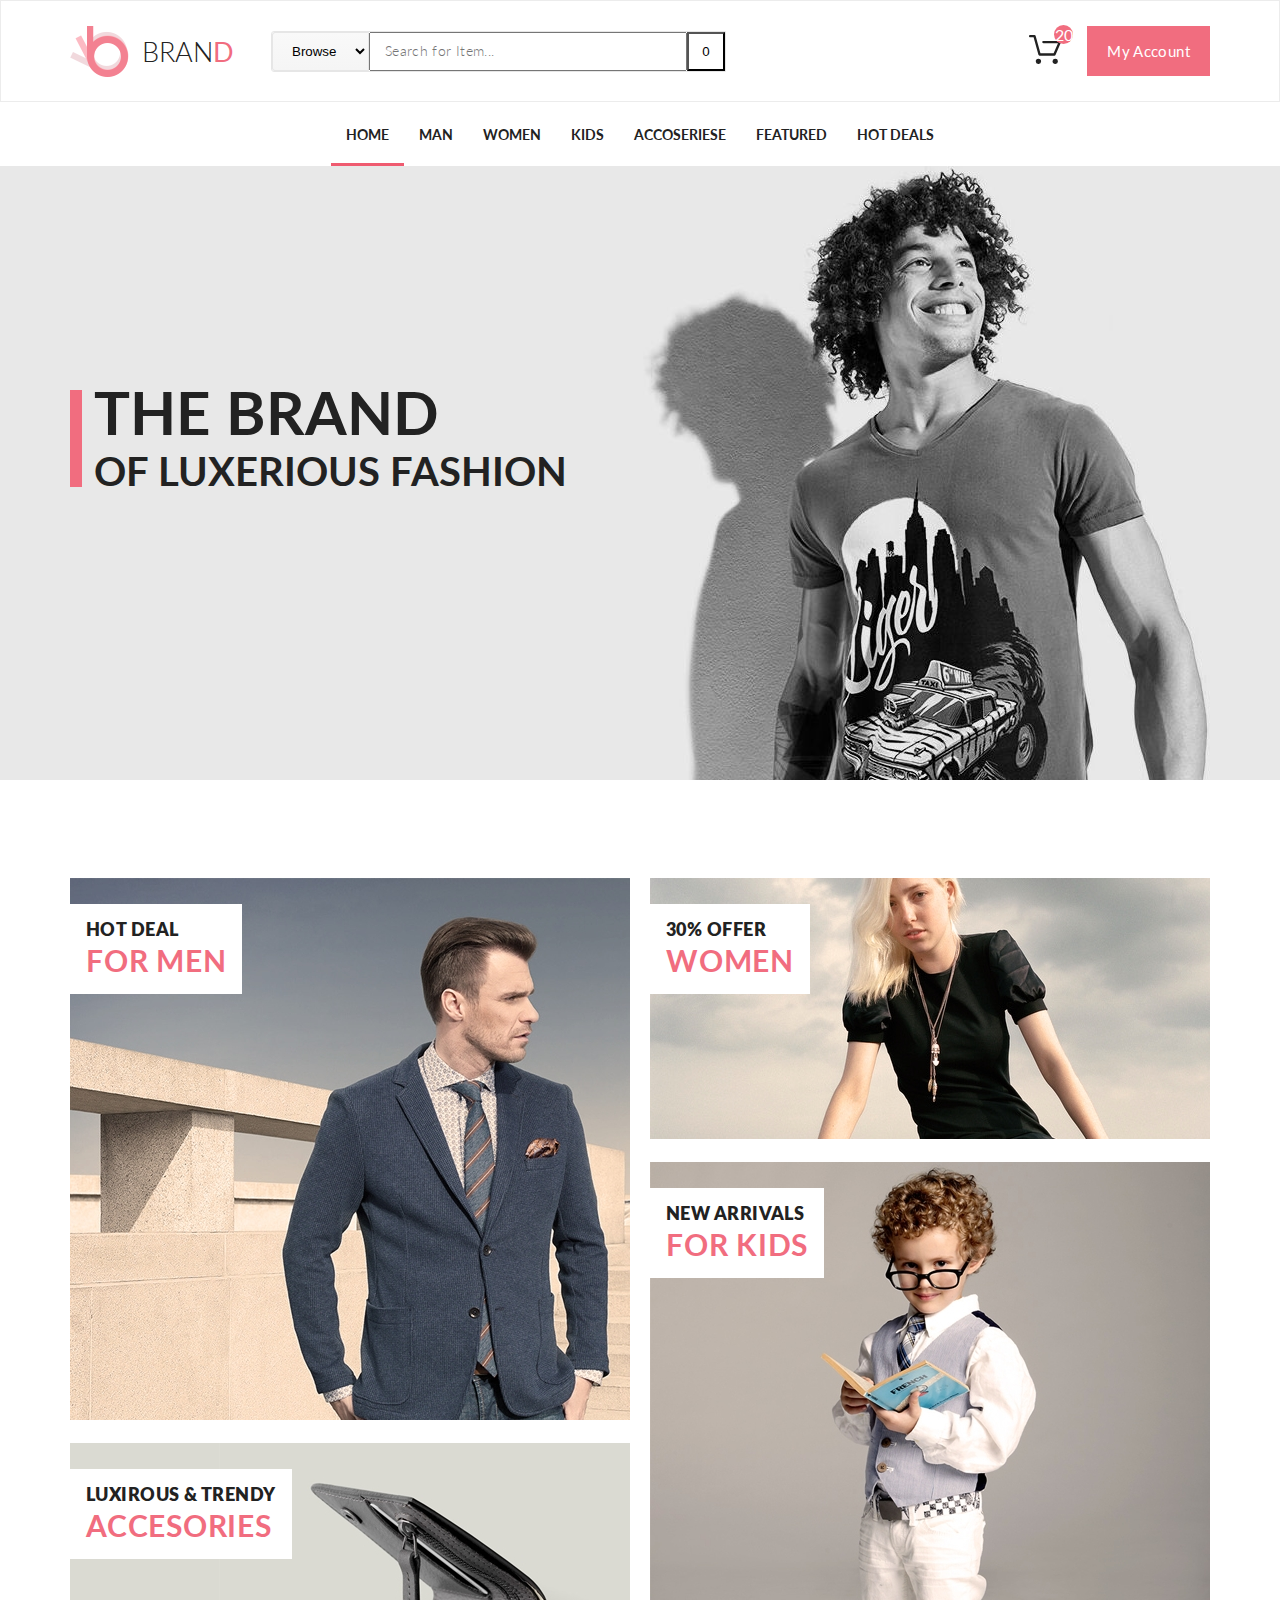
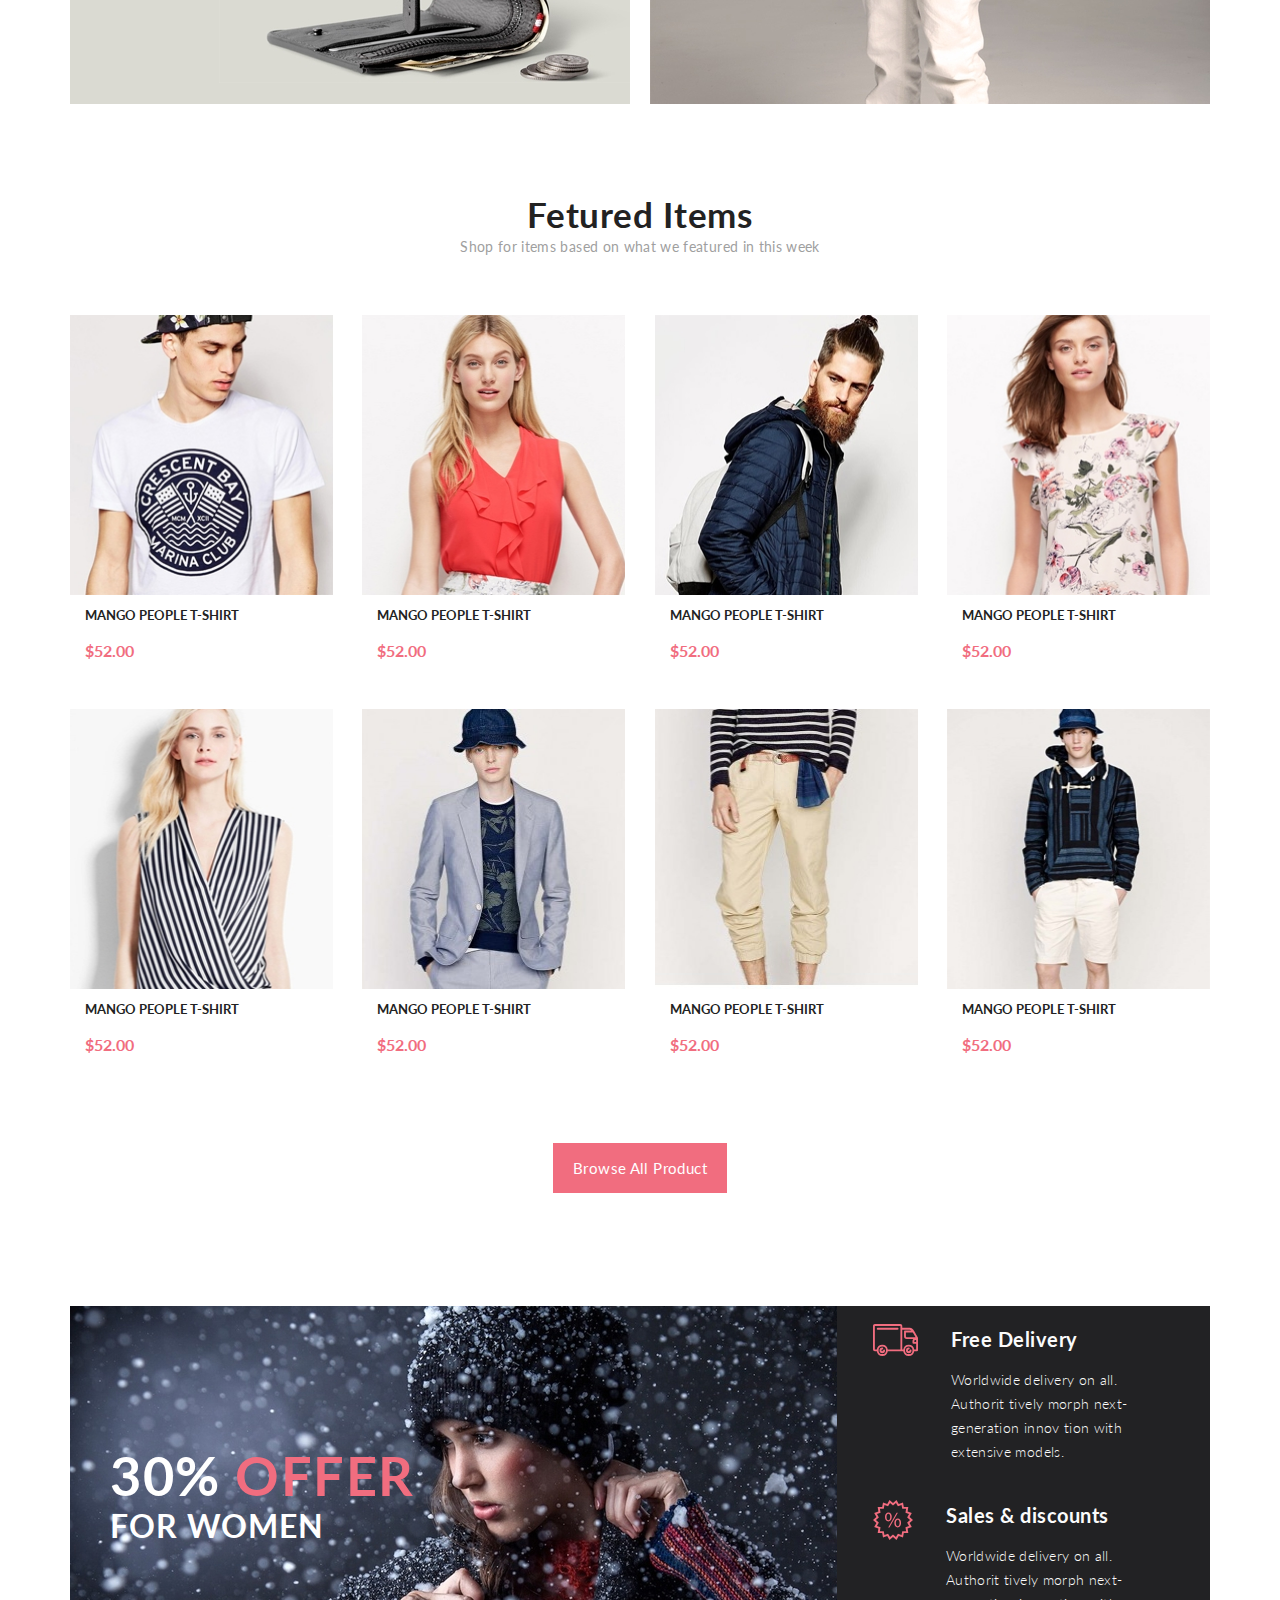
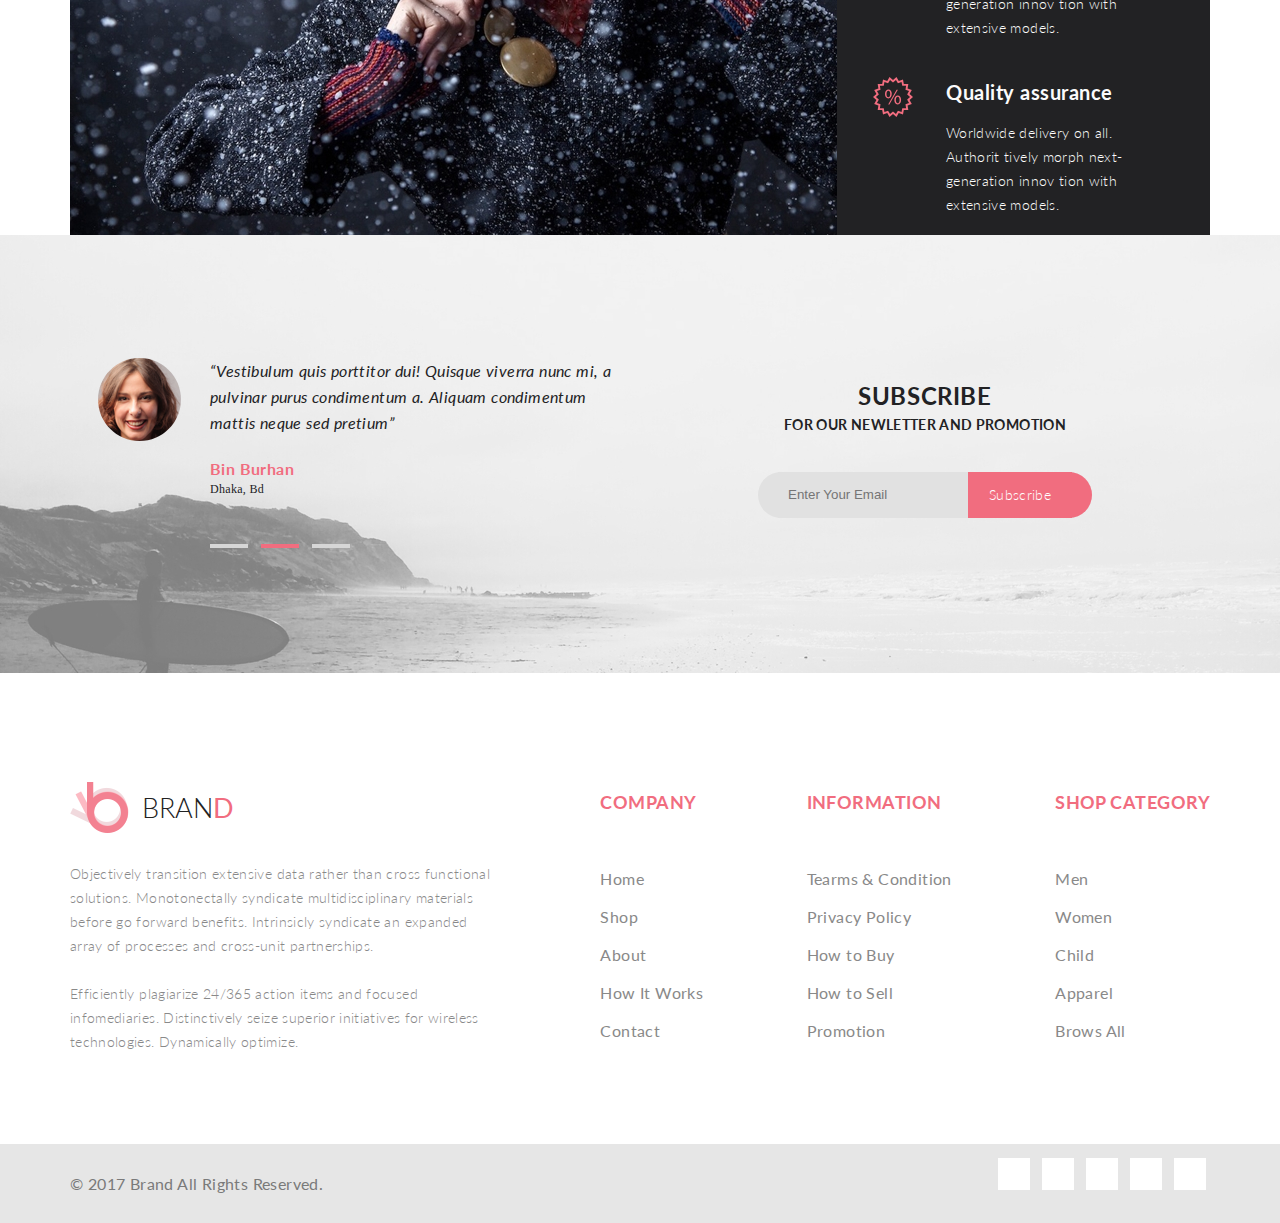
<file: index.html>
<!DOCTYPE html>
<html lang="en">

<head>
    <meta charset="UTF-8">
    <title>Document</title>
    <link rel="stylesheet" href="https://use.fontawesome.com/releases/v5.4.1/css/all.css" integrity="sha384-5sAR7xN1Nv6T6+dT2mhtzEpVJvfS3NScPQTrOxhwjIuvcA67KV2R5Jz6kr4abQsz" crossorigin="anonymous">
    <link href="https://fonts.googleapis.com/css?family=Lato:100,300,400,700,900" rel="stylesheet">
    <link rel="stylesheet" href="style.css">
</head>

<body>
    <header class="header">
        <div class="container header-flex">
            <div class="header-left">
                <a class="logo" href="#"><img class="logo-img" src="img/logo.png" alt="logo">BRAN<span class="logo-d">D</span></a>
                <form class="header-form" action="#">

                    <select name="select" size="1" class="browse">
                        <option value="s1">Browse</option>
                    </select>

                    <!-- <div class="browse">Browse</div>-->
                    <input type="text" class="search_text" placeholder="Search for Item...">

                    <button class="search_button">0</button>
                </form>
            </div>
            <div class="header-right">
                <div class="shopping-cart">
                    <a href="shopping_cart.html"><img class="img-cart" src="img/cart.svg" alt="cart"><span class="cart-quantity">20</span></a>
                    <div class="cart-box">
                        <div class="cart-box-item">
                            <div class="cart-box-item-img">
                                <img src="img/cart-img1.jpg" alt="First-product">
                            </div>
                            <div class="cart-box-item-desc">
                                <a href="Single page.html" class="cart-box-item-link">Rebox Zane</a>
                                <p class="stars">&#9733;</p>
                                <div class="cart-box-item-price">1&nbsp;&nbsp;x&nbsp;&nbsp;$250</div>
                            </div>
                            <div class="cart-box-for-close">
                                <a href="#" class="cart-box-close">X</a>
                            </div>
                        </div>
                        <div class="cart-box-item">
                            <div class="cart-box-item-img">
                                <img src="img/cart-img2.jpg" alt="First-product">
                            </div>
                            <div class="cart-box-item-desc">
                                <a href="Single%20page.html" class="cart-box-item-link">Rebox Zane</a>
                                <p class="stars">stars</p>
                                <div class="cart-box-item-price">1&nbsp;&nbsp;x&nbsp;&nbsp;$250</div>
                            </div>
                            <div class="cart-box-for-close">
                                <a href="#" class="cart-box-close">X</a>
                            </div>
                        </div>
                        <div class="cart-box-total">
                            <div class="total-text">TOTAL</div>
                            <div class="total-price">$500.00</div>
                        </div>
                        <a href="shopping_cart.html" class="cart-box-button">Go to cart</a>
                        <a href="checkout.html" class="cart-box-button">Checkout</a>


                    </div>
                </div>
                
                <a class="button" href="#">My Account</a>
            </div>
        </div>
    </header>
    <nav class="nav">
        <ul class="menu container">
            <li class="menu-list"><a href="index.html" class="menu-link menu-link-active">Home</a></li>
            <li class="menu-list"><a href="product.html" class="menu-link">Man</a>
                <div class="mega-box">
                    <div class="mega-flex">
                        <h3 class="mega-heading">Women</h3>
                        <ul class="mega-ul">
                            <li><a class="mega-link" href="#">Dresses</a></li>
                            <li><a class="mega-link" href="#">Tops</a></li>
                            <li><a class="mega-link" href="#">Sweaters/Knits</a></li>
                            <li><a class="mega-link" href="#">Jackets/Coats</a></li>
                            <li><a class="mega-link" href="#">Blazers</a></li>
                            <li><a class="mega-link" href="#">Denim</a></li>
                            <li><a class="mega-link" href="#">Leggings/Pants</a></li>
                            <li><a class="mega-link" href="#">Skirts/Shorts</a></li>
                            <li><a class="mega-link" href="#">Accessories </a></li>

                        </ul>
                    </div>
                    <div class="mega-flex">
                        <h3 class="mega-heading">Women</h3>
                        <ul class="mega-ul">
                            <li><a class="mega-link" href="#">Dresses</a></li>
                            <li><a class="mega-link" href="#">Tops</a></li>
                            <li><a class="mega-link" href="#">Sweaters/Knits</a></li>
                            <li><a class="mega-link" href="#">Jackets/Coats</a></li>


                        </ul>

                        <h3 class="mega-heading">Women</h3>
                        <ul class="mega-ul">
                            <li><a class="mega-link" href="#">Dresses</a></li>
                            <li><a class="mega-link" href="#">Tops</a></li>
                            <li><a class="mega-link" href="#">Sweaters/Knits</a></li>


                        </ul>
                    </div>
                    <div class="mega-flex">
                        <h3 class="mega-heading">Women</h3>
                        <ul class="mega-ul">
                            <li><a class="mega-link" href="#">Dresses</a></li>
                            <li><a class="mega-link" href="#">Tops</a></li>
                            <li><a class="mega-link" href="#">Sweaters/Knits</a></li>
                            <li><a class="mega-link" href="#">Jackets/Coats</a></li>

                        </ul>
                    </div>
                </div>
            </li>
            <li class="menu-list"><a href="#" class="menu-link">Women</a></li>
            <li class="menu-list"><a href="#" class="menu-link">Kids</a>
                <div class="mega-box">
                    <div class="mega-flex">
                        <h3 class="mega-heading">Women</h3>
                        <ul class="mega-ul">
                            <li><a class="mega-link" href="#">Dresses</a></li>
                            <li><a class="mega-link" href="#">Tops</a></li>
                            <li><a class="mega-link" href="#">Sweaters/Knits</a></li>
                            <li><a class="mega-link" href="#">Jackets/Coats</a></li>
                            <li><a class="mega-link" href="#">Blazers</a></li>
                            <li><a class="mega-link" href="#">Denim</a></li>
                            <li><a class="mega-link" href="#">Leggings/Pants</a></li>
                            <li><a class="mega-link" href="#">Skirts/Shorts</a></li>
                            <li><a class="mega-link" href="#">Accessories </a></li>

                        </ul>
                    </div>
                    <div class="mega-flex">
                        <h3 class="mega-heading">Women</h3>
                        <ul class="mega-ul">
                            <li><a class="mega-link" href="#">Dresses</a></li>
                            <li><a class="mega-link" href="#">Tops</a></li>
                            <li><a class="mega-link" href="#">Sweaters/Knits</a></li>
                            <li><a class="mega-link" href="#">Jackets/Coats</a></li>


                        </ul>

                        <h3 class="mega-heading">Women</h3>
                        <ul class="mega-ul">
                            <li><a class="mega-link" href="#">Dresses</a></li>
                            <li><a class="mega-link" href="#">Tops</a></li>
                            <li><a class="mega-link" href="#">Sweaters/Knits</a></li>


                        </ul>
                    </div>
                    <div class="mega-flex">
                        <h3 class="mega-heading">Women</h3>
                        <ul class="mega-ul">
                            <li><a class="mega-link" href="#">Dresses</a></li>
                            <li><a class="mega-link" href="#">Tops</a></li>
                            <li><a class="mega-link" href="#">Sweaters/Knits</a></li>
                            <li><a class="mega-link" href="#">Jackets/Coats</a></li>

                        </ul>
                    </div>
                </div>
            </li>
            <li class="menu-list"><a href="#" class="menu-link">Accoseriese</a></li>
            <li class="menu-list"><a href="#" class="menu-link">Featured</a></li>
            <li class="menu-list"><a href="#" class="menu-link">Hot Deals </a></li>
        </ul>
    </nav>
    <div class="banner">
        <div class="container banner-flex">
            <div class="banner-text">
                <h3 class="banner-h3">THE BRAND</h3>
                <h4 class="banner-h4">OF LUXERIOUS FASHION</h4>
            </div>
        </div>
    </div>
    <div class="descriptions">
        <div class="container descriptions-flex">
            <div class="left-descriptions">
                <div class="descriptions-item">
                    <img src="img/For_men.jpg" alt="For men">
                    <div class="text-desc-block">
                        <span class="text-desc-caption">HOT DEAL</span><br>
                        <span class="text-desc-subject">FOR MEN</span>
                    </div>
                </div>
                <div class="descriptions-item-accessories">

                    <div class="text-desc-block">
                        <span class="text-desc-caption">LUXIROUS & trendy</span><br>
                        <span class="text-desc-subject">ACCESORIES</span>
                    </div>
                </div>
            </div>
            <div class="right-descriptions">
                <div class="descriptions-item">
                    <img src="img/women.jpg" alt="For men">
                    <div class="text-desc-block">
                        <span class="text-desc-caption">30% offer</span><br>
                        <span class="text-desc-subject">women</span>
                    </div>
                </div>
                <div class="descriptions-item">
                    <img src="img/kids.jpg" alt="For men">
                    <div class="text-desc-block">
                        <span class="text-desc-caption">new arrivals</span><br>
                        <span class="text-desc-subject">FOR kids</span>
                    </div>
                </div>

            </div>
        </div>
    </div>

    <div>
        <div class="container">
            <div class="featured-caption">
                <h3>Fetured Items</h3>
            </div>
            <div class="featured-subject">
                Shop for items based on what we featured in this week
            </div>
        </div>
    </div>
    <div class="featured-items-content">
        <div class="container">
            <div class="featured-items">
                <article>
                    <div class="items-content">
                        <a href="#" class="product">
                            <img class="product-img" src="img/item1.jpg" alt="item1" width="100%" height="280">
                            <div class="item-caption">Mango People T-shirt</div>
                            <div class="item-price">$52.00</div>
                        </a>
                        <div class="parent-add">
                            <a href="#" class="add-to-cart">Add to cart</a>
                        </div>
                    </div>
                </article>
                <article>
                    <div class="items-content">
                        <a href="#" class="product">
                            <img class="product-img" src="img/item2.jpg" alt="item2" width="100%" height="280">
                            <div class="item-caption">Mango People T-shirt</div>
                            <div class="item-price">$52.00</div>
                        </a>
                        <div class="parent-add">
                            <a href="#" class="add-to-cart">Add to cart</a>
                        </div>
                    </div>
                </article>
                <article>
                    <div class="items-content">
                        <a href="#" class="product">
                            <img class="product-img" src="img/item3.jpg" alt="item3" width="100%" height="280">
                            <div class="item-caption">Mango People T-shirt</div>
                            <div class="item-price">$52.00</div>
                        </a>
                        <div class="parent-add">
                            <a href="#" class="add-to-cart">Add to cart</a>
                        </div>
                    </div>
                </article>
                <article>
                    <div class="items-content">
                        <a href="#" class="product">
                            <img class="product-img" src="img/item4.jpg" alt="item4" width="100%" height="280">
                            <div class="item-caption">Mango People T-shirt</div>
                            <div class="item-price">$52.00</div>
                        </a>
                        <div class="parent-add">
                            <a href="#" class="add-to-cart">Add to cart</a>
                        </div>
                    </div>
                </article>
                <article>
                    <div class="items-content">
                        <a href="#" class="product">
                            <img class="product-img" src="img/item5.jpg" alt="item5" width="100%" height="280">
                            <div class="item-caption">Mango People T-shirt</div>
                            <div class="item-price">$52.00</div>
                        </a>
                        <div class="parent-add">
                            <a href="#" class="add-to-cart">Add to cart</a>
                        </div>
                    </div>
                </article>
                <article>
                    <div class="items-content">
                        <a href="#" class="product">
                            <img class="product-img" src="img/item6.jpg" alt="item6" width="100%" height="280">
                            <div class="item-caption">Mango People T-shirt</div>
                            <div class="item-price">$52.00</div>
                        </a>
                        <div class="parent-add">
                            <a href="#" class="add-to-cart">Add to cart</a>
                        </div>
                    </div>
                </article>
                <article>
                    <div class="items-content">
                        <a href="#" class="product">
                            <img class="product-img" src="img/item7.jpg" alt="item7" width="100%" height="280">
                            <div class="item-caption">Mango People T-shirt</div>
                            <div class="item-price">$52.00</div>
                        </a>
                        <div class="parent-add">
                            <a href="#" class="add-to-cart">Add to cart</a>
                        </div>
                    </div>
                </article>
                <article>
                    <div class="items-content">
                        <a href="#" class="product">
                            <img class="product-img" src="img/item8.jpg" alt="item8" width="100%" height="280">
                            <div class="item-caption">Mango People T-shirt</div>
                            <div class="item-price">$52.00</div>
                        </a>
                        <div class="parent-add">
                            <a href="#" class="add-to-cart">Add to cart</a>
                        </div>
                    </div>
                </article>
            </div>
        </div>
    </div>

    <div class="container">
        <div class="all-product">
            <a class="button" href="#">Browse All Product</a>
        </div>
    </div>
    <div class="offer-banner">
        <div class="container offer-banner-flex">
            <div class="offer-banner-left">
                <img src="img/pic_offer.jpg" alt="30% Offer for women" width:767px height:529px>
                <div class="offer-banner-caption">
                    <p class="banner-offer">30% <span class="banner-offer-offer">OFFER</span> </p>
                    <span class="banner-offer-text">FOR WOMEN</span>
                </div>
            </div>
            <div class="offer-banner-right off-ban-flex">
                <article>
                    <div class="block-offer-desc">
                        <div><img src="img/free-delivery_vector.svg" alt="Free delivery"></div>
                        <div class="block-offer-caption">Free Delivery
                            <p class="block-offer-subject">
                                Worldwide delivery on all. Authorit tively morph next-generation innov tion with extensive models.
                            </p>
                        </div>
                    </div>
                </article>
                <article>
                    <div class="block-offer-desc">
                        <div><img src="img/sales_discounts.svg" alt="Sales & disounts"></div>
                        <div class="block-offer-caption">Sales & discounts
                            <p class="block-offer-subject">
                                Worldwide delivery on all. Authorit tively morph next-generation innov tion with extensive models.
                            </p>
                        </div>
                    </div>
                </article>
                <article>
                    <div class="block-offer-desc">
                        <div><img src="img/sales_discounts.svg" alt="Sales & disounts"></div>
                        <div class="block-offer-caption">Quality assurance
                            <p class="block-offer-subject">
                                Worldwide delivery on all. Authorit tively morph next-generation innov tion with extensive models.
                            </p>
                        </div>
                    </div>
                </article>
            </div>
        </div>
    </div>

    <div class="comment">
        <div class="container">
            <div class="comment-flex">

                <div class="comment-left">


                    <div class="comment-block">
                        <figure>
                            <div class="comment-img">
                                <img src="img/Comment-woman.png" alt="Comment of Woman">
                            </div>
                            <div class="comment-block-description">
                                <div class="comment-subject">“Vestibulum quis porttitor dui! Quisque viverra nunc mi,
                                    a pulvinar purus condimentum a. Aliquam condimentum mattis neque sed pretium”</div>
                                <div class="comment-athor-caption">Bin Burhan</div>
                                <div class="comment-athor-subject">Dhaka, Bd</div>
                            </div>

                        </figure>
                        <div class="rectangle-block">
                            <div><img src="img/Rectangle_1.svg" alt="Rectangle"></div>
                            <div><img src="img/Rectangle_2.svg" alt="Rectangle"></div>
                            <div><img src="img/Rectangle_3.svg" alt="Rectangle"></div>


                        </div>

                    </div>
                </div>

                <div class="comment-right">
                    <p class="comment-subscribe">Subscribe <br>
                        <span class="comment-subscribe-subject">FOR OUR NEWLETTER AND PROMOTION</span></p>
                    <div class="comment-input">

                        <input class="subscribe-input" type="text" placeholder="Enter Your Email">
                        <img class="subscribe-button" src="img/Rounded_Rectangle_5_copy.svg" alt="Subscribe">
                        <button class="subscribe-button-text">Subscribe</button>

                    </div>

                </div>

            </div>

        </div>

    </div>
    <div class="links-content">
        <div class="container links-content-flex">
            <div><a class="logo" href="#"><img class="logo-img" src="img/logo.png" alt="logo">BRAN<span class="logo-d">D</span></a>
                <article>
                    <p class="links-text">Objectively transition extensive data rather than cross functional solutions. Monotonectally syndicate multidisciplinary materials before go forward benefits. Intrinsicly syndicate an expanded array of processes and cross-unit partnerships.<br><br>

                        Efficiently plagiarize 24/365 action items and focused infomediaries.
                        Distinctively seize superior initiatives for wireless technologies. Dynamically optimize.

                    </p>
                </article>
            </div>

            <nav class="links-column">
                <div class="links-column-caption">
                    COMPANY
                </div>
                <div><a class="links-column-item" href="index.html">Home</a></div>
                <div><a class="links-column-item" href="#">Shop</a></div>
                <div><a class="links-column-item" href="#">About</a></div>
                <div><a class="links-column-item" href="#">How It Works</a></div>
                <div><a class="links-column-item" href="#">Contact</a></div>
            </nav>

            <nav class="links-column">
                <div class="links-column-caption">
                    INFORMATION
                </div>
                <div><a class="links-column-item" href="#">Tearms & Condition</a></div>
                <div><a class="links-column-item" href="#">Privacy Policy</a></div>
                <div><a class="links-column-item" href="#">How to Buy</a></div>
                <div><a class="links-column-item" href="#">How to Sell</a></div>
                <div><a class="links-column-item" href="#">Promotion</a></div>
            </nav>

            <nav class="links-column">
                <div class="links-column-caption">
                    SHOP CATEGORY
                </div>
                <div><a class="links-column-item" href="#">Men</a></div>
                <div><a class="links-column-item" href="#">Women</a></div>
                <div><a class="links-column-item" href="#">Child</a></div>
                <div><a class="links-column-item" href="#">Apparel</a></div>
                <div><a class="links-column-item" href="#">Brows All</a></div>
            </nav>

        </div>
    </div>
    <footer>
        <div class="footer">
            <div class="container footer-flex">
                <div class="copyright">© 2017 Brand All Rights Reserved.</div>
                <div class="social-items">
                    <a href="http://www.facebook.com"><i class="fab fa-facebook-f"></i></a>
                    <a href="http://www.twitter.com"><i class="fab fa-twitter"></i></a>
                    <a href="http://www.instagram.com"><i class="fab fa-instagram"></i></a>
                    <a href="http://www.pinterest.com"><i class="fab fa-pinterest"></i></a>
                    <a href="http://www.google.com"><i class="fab fa-google-plus-g"></i></a>
                </div>
            </div>
        </div>
    </footer>
</body>

</html>
</file>
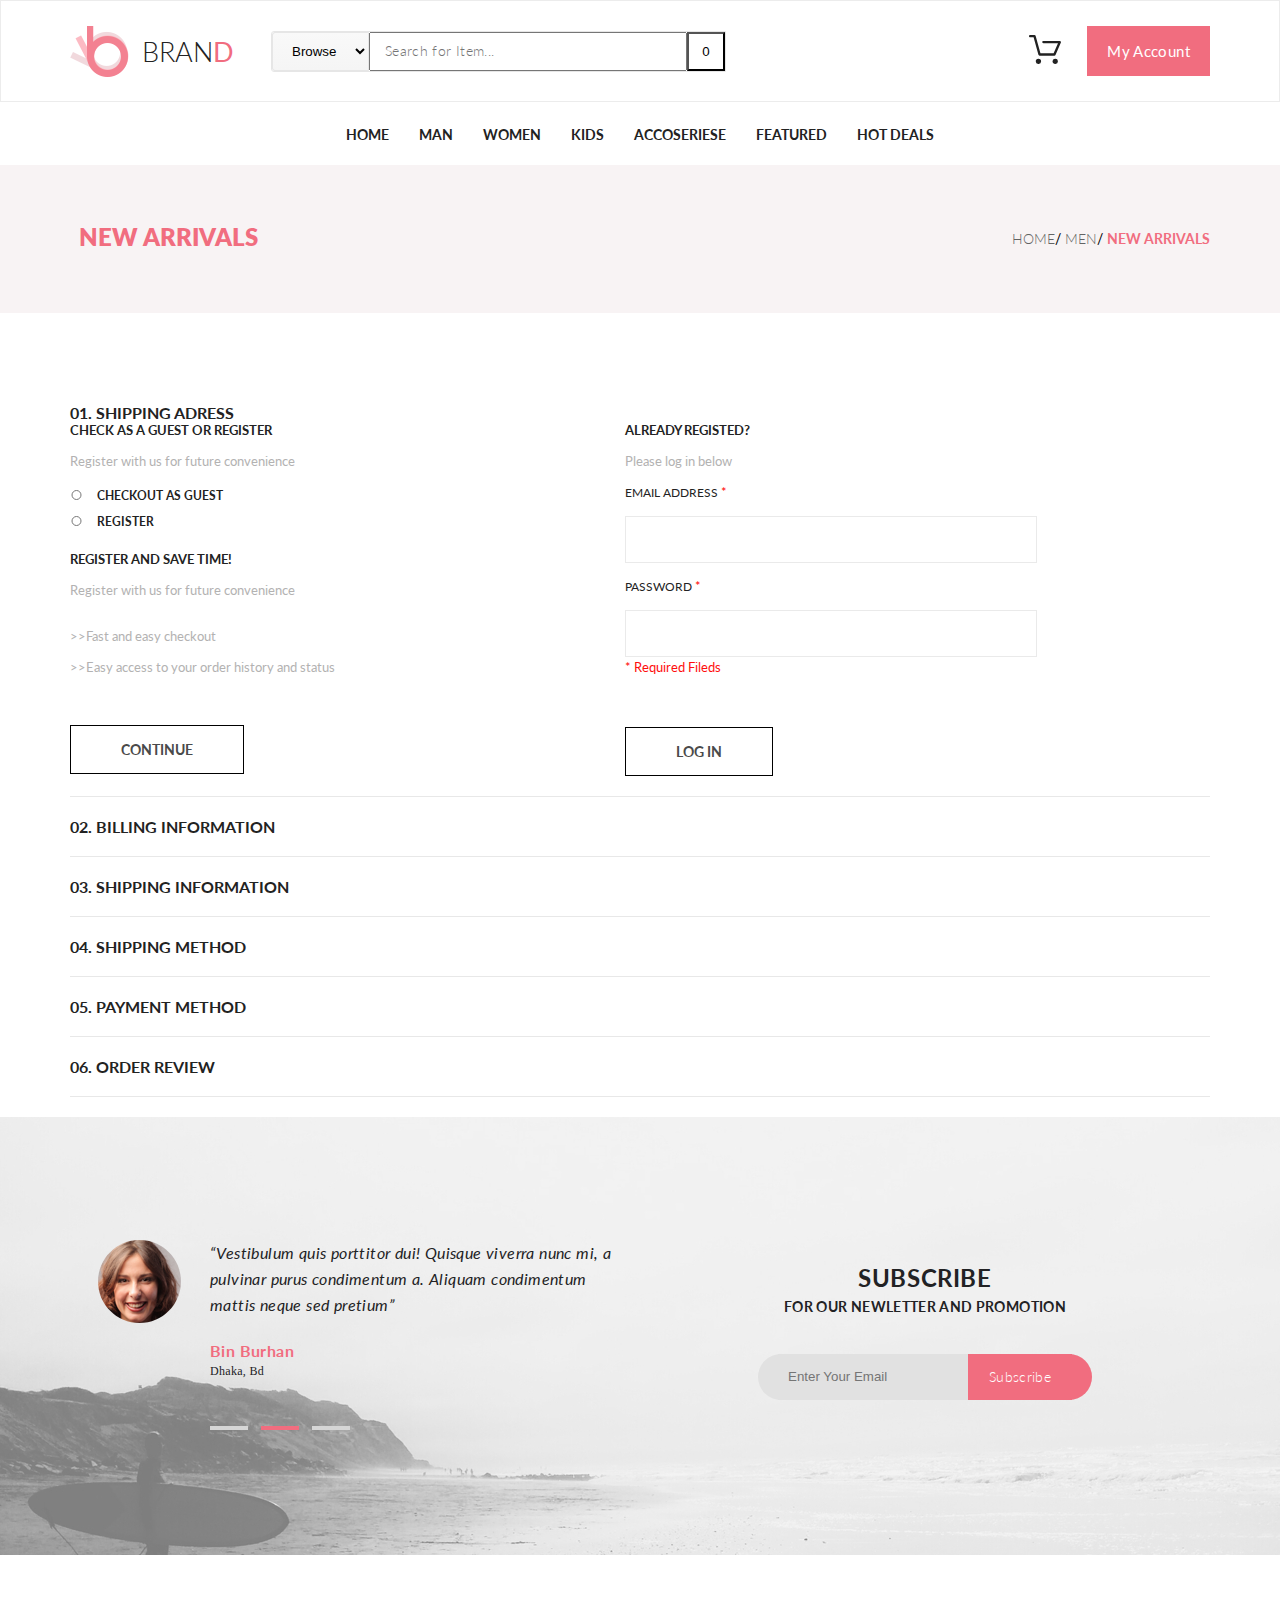
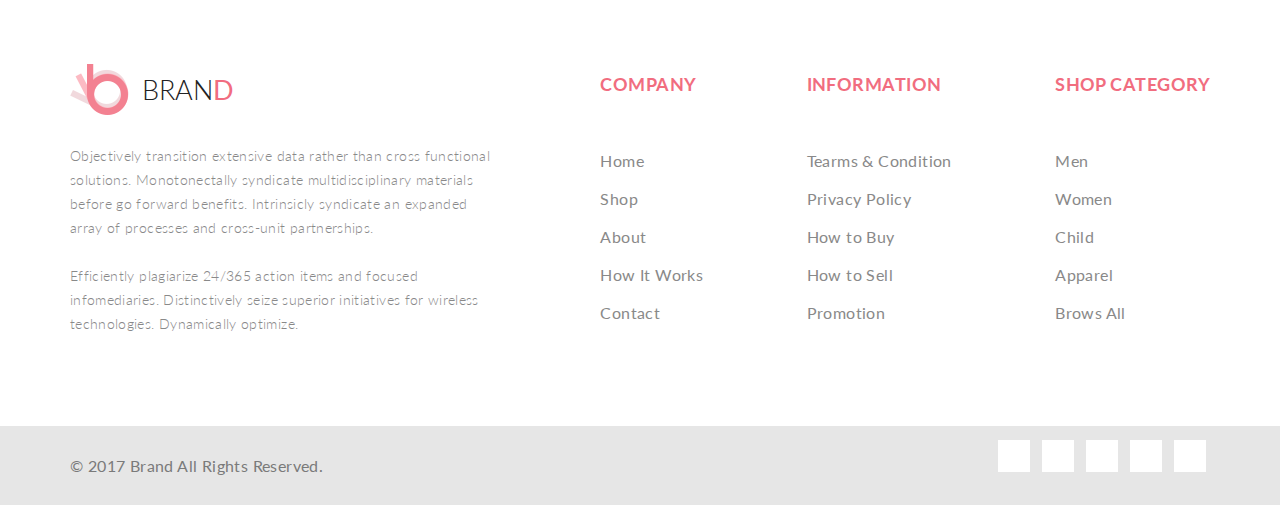
<file: checkout.html>
<!DOCTYPE html>
<html lang="en">

<head>
    <meta charset="UTF-8">
    <title>Document</title>
    <link rel="stylesheet" href="https://use.fontawesome.com/releases/v5.4.1/css/all.css" integrity="sha384-5sAR7xN1Nv6T6+dT2mhtzEpVJvfS3NScPQTrOxhwjIuvcA67KV2R5Jz6kr4abQsz" crossorigin="anonymous">
    <link href="https://fonts.googleapis.com/css?family=Lato:100,300,400,700,900" rel="stylesheet">
    <link rel="stylesheet" href="style.css">
</head>

<body>
    <header class="header">
        <div class="container header-flex">
            <div class="header-left">
                <a class="logo" href="index.html"><img class="logo-img" src="img/logo.png" alt="logo">BRAN<span class="logo-d">D</span></a>
                <form class="header-form" action="#">

                    <select name="select" size="1" class="browse">
                        <option value="s1">Browse</option>
                    </select>

                    <!-- <div class="browse">Browse</div>-->
                    <input type="text" class="search_text" placeholder="Search for Item...">

                    <button class="search_button">0</button>
                </form>
            </div>
            <div class="header-right">
                <div class="shopping-cart">
                    <a href="shopping_cart.html"><img class="img-cart" src="img/cart.svg" alt="cart"></a>
                    <div class="cart-box">
                        <div class="cart-box-item">
                            <div class="cart-box-item-img">
                                <img src="img/cart-img1.jpg" alt="First-product">
                            </div>
                            <div class="cart-box-item-desc">
                                <a href="Single page.html" class="cart-box-item-link">Rebox Zane</a>
                                <p class="stars">stars</p>
                                <div class="cart-box-item-price">1&nbsp;&nbsp;x&nbsp;&nbsp;$250</div>
                            </div>
                            <div class="cart-box-for-close">
                                <a href="#" class="cart-box-close">X</a>
                            </div>
                        </div>
                        <div class="cart-box-item">
                            <div class="cart-box-item-img">
                                <img src="img/cart-img2.jpg" alt="First-product">
                            </div>
                            <div class="cart-box-item-desc">
                                <a href="Single%20page.html" class="cart-box-item-link">Rebox Zane</a>
                                <p class="stars">stars</p>
                                <div class="cart-box-item-price">1&nbsp;&nbsp;x&nbsp;&nbsp;$250</div>
                            </div>
                            <div class="cart-box-for-close">
                                <a href="#" class="cart-box-close">X</a>
                            </div>
                        </div>
                        <div class="cart-box-total">
                            <div class="total-text">TOTAL</div>
                            <div class="total-price">$500.00</div>
                        </div>
                        <a href="shopping_cart.html" class="cart-box-button">Go to cart</a>
                        <a href="checkout.html" class="cart-box-button">Checkout</a>


                    </div>
                </div>

                <a class="button" href="#">My Account</a>
            </div>
        </div>
    </header>
    <nav class="nav">
        <ul class="menu container">
            <li class="menu-list"><a href="index.html" class="menu-link">Home</a></li>
            <li class="menu-list"><a href="product.html" class="menu-link">Man</a>
                <div class="mega-box">
                    <div class="mega-flex">
                        <h3 class="mega-heading">Women</h3>
                        <ul class="mega-ul">
                            <li><a class="mega-link" href="#">Dresses</a></li>
                            <li><a class="mega-link" href="#">Tops</a></li>
                            <li><a class="mega-link" href="#">Sweaters/Knits</a></li>
                            <li><a class="mega-link" href="#">Jackets/Coats</a></li>
                            <li><a class="mega-link" href="#">Blazers</a></li>
                            <li><a class="mega-link" href="#">Denim</a></li>
                            <li><a class="mega-link" href="#">Leggings/Pants</a></li>
                            <li><a class="mega-link" href="#">Skirts/Shorts</a></li>
                            <li><a class="mega-link" href="#">Accessories </a></li>

                        </ul>
                    </div>
                    <div class="mega-flex">
                        <h3 class="mega-heading">Women</h3>
                        <ul class="mega-ul">
                            <li><a class="mega-link" href="#">Dresses</a></li>
                            <li><a class="mega-link" href="#">Tops</a></li>
                            <li><a class="mega-link" href="#">Sweaters/Knits</a></li>
                            <li><a class="mega-link" href="#">Jackets/Coats</a></li>


                        </ul>

                        <h3 class="mega-heading">Women</h3>
                        <ul class="mega-ul">
                            <li><a class="mega-link" href="#">Dresses</a></li>
                            <li><a class="mega-link" href="#">Tops</a></li>
                            <li><a class="mega-link" href="#">Sweaters/Knits</a></li>


                        </ul>
                    </div>
                    <div class="mega-flex">
                        <h3 class="mega-heading">Women</h3>
                        <ul class="mega-ul">
                            <li><a class="mega-link" href="#">Dresses</a></li>
                            <li><a class="mega-link" href="#">Tops</a></li>
                            <li><a class="mega-link" href="#">Sweaters/Knits</a></li>
                            <li><a class="mega-link" href="#">Jackets/Coats</a></li>

                        </ul>
                    </div>
                </div>
            </li>
            <li class="menu-list"><a href="#" class="menu-link">Women</a></li>
            <li class="menu-list"><a href="#" class="menu-link">Kids</a>
                <div class="mega-box">
                    <div class="mega-flex">
                        <h3 class="mega-heading">Women</h3>
                        <ul class="mega-ul">
                            <li><a class="mega-link" href="#">Dresses</a></li>
                            <li><a class="mega-link" href="#">Tops</a></li>
                            <li><a class="mega-link" href="#">Sweaters/Knits</a></li>
                            <li><a class="mega-link" href="#">Jackets/Coats</a></li>
                            <li><a class="mega-link" href="#">Blazers</a></li>
                            <li><a class="mega-link" href="#">Denim</a></li>
                            <li><a class="mega-link" href="#">Leggings/Pants</a></li>
                            <li><a class="mega-link" href="#">Skirts/Shorts</a></li>
                            <li><a class="mega-link" href="#">Accessories </a></li>

                        </ul>
                    </div>
                    <div class="mega-flex">
                        <h3 class="mega-heading">Women</h3>
                        <ul class="mega-ul">
                            <li><a class="mega-link" href="#">Dresses</a></li>
                            <li><a class="mega-link" href="#">Tops</a></li>
                            <li><a class="mega-link" href="#">Sweaters/Knits</a></li>
                            <li><a class="mega-link" href="#">Jackets/Coats</a></li>


                        </ul>

                        <h3 class="mega-heading">Women</h3>
                        <ul class="mega-ul">
                            <li><a class="mega-link" href="#">Dresses</a></li>
                            <li><a class="mega-link" href="#">Tops</a></li>
                            <li><a class="mega-link" href="#">Sweaters/Knits</a></li>


                        </ul>
                    </div>
                    <div class="mega-flex">
                        <h3 class="mega-heading">Women</h3>
                        <ul class="mega-ul">
                            <li><a class="mega-link" href="#">Dresses</a></li>
                            <li><a class="mega-link" href="#">Tops</a></li>
                            <li><a class="mega-link" href="#">Sweaters/Knits</a></li>
                            <li><a class="mega-link" href="#">Jackets/Coats</a></li>

                        </ul>
                    </div>
                </div>
            </li>
            <li class="menu-list"><a href="#" class="menu-link">Accoseriese</a></li>
            <li class="menu-list"><a href="#" class="menu-link">Featured</a></li>
            <li class="menu-list"><a href="#" class="menu-link">Hot Deals </a></li>
        </ul>
    </nav>

    <div class="block-caption">
        <div class="container">
            <div class="block-caption-flex">
                <div class="block-caption-text"> New arrivals</div>
                <div class="block-caption-breadcrumbs">
                    <nav aria-label="breadcrumb">
                        <ol class="breadcrumb breadcrumb-style">
                            <li class="breadcrumb-item"><a href="#">Home</a></li>
                            <li class="breadcrumb-item"><a href="#">Men</a></li>
                            <li class="breadcrumb-item active" aria-current="page">New arrivals</li>
                        </ol>
                    </nav>
                </div>

            </div>

        </div>
    </div>

    <div class="">
        <div class="container">
            <div class="checkout-information">
                <div class="checkout-information-block">
                    <div class="checkout-information__description checkout-information__description_caption">01. Shipping Adress
                        <div class="checkout-information__description_subject">
                            <div class="checkout-information-description-left">

                                <div class="checkout-information__description_label">
                                    Check as a guest or register
                                </div>
                                <div class="checkout-information__description_item">
                                    Register with us for future convenience
                                </div>
                                <form action="" class="auth">
                                    <input type="radio" class="auth-form-radio"><span class="auth-form-radio_label">checkout as guest</span><br>
                                    <input type="radio" class="auth-form-radio"><span class="auth-form-radio_label">register</span>
                                </form>
                                <div class="checkout-information__description_label">
                                    register and save time!
                                </div>
                                <div class="checkout-information__description_item">
                                    Register with us for future convenience
                                </div>
                                <div class="register-bonus">
                                    <div class="checkout-information__description_item">
                                        &gt;&gt;Fast and easy checkout
                                    </div>
                                    <div class="checkout-information__description_item">
                                        &gt;&gt;Easy access to your order history and status
                                    </div>
                                </div>
                                <button class="button-checkout">Continue</button>


                            </div>
                            <div class="checkout-information-description-right">
                                <div class="checkout-information__description_label">
                                    Already registed?
                                </div>
                                <div class="checkout-information__description_item">
                                    Please log in below
                                </div>

                                <form action="" name="auth-in">
                                    <p class="auth-in-caption">EMAIL ADDRESS <span class="required">*</span></p>
                                    <input type="email" class="auth-in-field" name="email">
                                    <p class="auth-in-caption">PASSWORD <span class="required">*</span></p>
                                    <input type="password" class="auth-in-field" name="email">

                                </form>
                                <div class="required">* Required Fileds</div>
                                <button class="button-checkout">Log in</button>
                            </div>

                        </div>

                    </div>


                    <div class="checkout-information__description checkout-information__description_caption">02. BILLING INFORMATION</div>
                    <div class="checkout-information__description checkout-information__description_caption">03. SHIPPING INFORMATION</div>
                    <div class="checkout-information__description checkout-information__description_caption">04. SHIPPING METHOD</div>
                    <div class="checkout-information__description checkout-information__description_caption">05. PAYMENT METHOD</div>
                    <div class="checkout-information__description checkout-information__description_caption">06. ORDER REVIEW</div>


                </div>
            </div>
        </div>
        <div class="comment">
            <div class="container">
                <div class="comment-flex">

                    <div class="comment-left">


                        <div class="comment-block">
                            <figure>
                                <div class="comment-img">
                                    <img src="img/Comment-woman.png" alt="Comment of Woman">
                                </div>
                                <div class="comment-block-description">
                                    <div class="comment-subject">“Vestibulum quis porttitor dui! Quisque viverra nunc mi,
                                        a pulvinar purus condimentum a. Aliquam condimentum mattis neque sed pretium”</div>
                                    <div class="comment-athor-caption">Bin Burhan</div>
                                    <div class="comment-athor-subject">Dhaka, Bd</div>
                                </div>

                            </figure>
                            <div class="rectangle-block">
                                <div><img src="img/Rectangle_1.svg" alt="Rectangle"></div>
                                <div><img src="img/Rectangle_2.svg" alt="Rectangle"></div>
                                <div><img src="img/Rectangle_3.svg" alt="Rectangle"></div>


                            </div>

                        </div>
                    </div>

                    <div class="comment-right">
                        <p class="comment-subscribe">Subscribe <br>
                            <span class="comment-subscribe-subject">FOR OUR NEWLETTER AND PROMOTION</span></p>
                        <div class="comment-input">

                            <input class="subscribe-input" type="text" placeholder="Enter Your Email">
                            <img class="subscribe-button" src="img/Rounded_Rectangle_5_copy.svg" alt="Subscribe">
                            <button class="subscribe-button-text">Subscribe</button>

                        </div>

                    </div>

                </div>

            </div>

        </div>
        <div class="links-content">
            <div class="container links-content-flex">
                <div><a class="logo" href="#"><img class="logo-img" src="img/logo.png" alt="logo">BRAN<span class="logo-d">D</span></a>
                    <article>
                        <p class="links-text">Objectively transition extensive data rather than cross functional solutions. Monotonectally syndicate multidisciplinary materials before go forward benefits. Intrinsicly syndicate an expanded array of processes and cross-unit partnerships.<br><br>

                            Efficiently plagiarize 24/365 action items and focused infomediaries.
                            Distinctively seize superior initiatives for wireless technologies. Dynamically optimize.

                        </p>
                    </article>
                </div>

                <nav class="links-column">
                    <div class="links-column-caption">
                        COMPANY
                    </div>
                    <div><a class="links-column-item" href="#">Home</a></div>
                    <div><a class="links-column-item" href="#">Shop</a></div>
                    <div><a class="links-column-item" href="#">About</a></div>
                    <div><a class="links-column-item" href="#">How It Works</a></div>
                    <div><a class="links-column-item" href="#">Contact</a></div>
                </nav>

                <nav class="links-column">
                    <div class="links-column-caption">
                        INFORMATION
                    </div>
                    <div><a class="links-column-item" href="#">Tearms & Condition</a></div>
                    <div><a class="links-column-item" href="#">Privacy Policy</a></div>
                    <div><a class="links-column-item" href="#">How to Buy</a></div>
                    <div><a class="links-column-item" href="#">How to Sell</a></div>
                    <div><a class="links-column-item" href="#">Promotion</a></div>
                </nav>

                <nav class="links-column">
                    <div class="links-column-caption">
                        SHOP CATEGORY
                    </div>
                    <div><a class="links-column-item" href="#">Men</a></div>
                    <div><a class="links-column-item" href="#">Women</a></div>
                    <div><a class="links-column-item" href="#">Child</a></div>
                    <div><a class="links-column-item" href="#">Apparel</a></div>
                    <div><a class="links-column-item" href="#">Brows All</a></div>
                </nav>

            </div>
        </div>
    </div>
    <footer>
        <div class="footer">
            <div class="container footer-flex">
                <div class="copyright">© 2017 Brand All Rights Reserved.</div>
                <div class="social-items">
                    <a href="http://www.facebook.com"><i class="fab fa-facebook-f"></i></a>
                    <a href="http://www.twitter.com"><i class="fab fa-twitter"></i></a>
                    <a href="http://www.instagram.com"><i class="fab fa-instagram"></i></a>
                    <a href="http://www.pinterest.com"><i class="fab fa-pinterest"></i></a>
                    <a href="http://www.google.com"><i class="fab fa-google-plus-g"></i></a>
                </div>
            </div>
        </div>
    </footer>
</body>

</html>
</file>
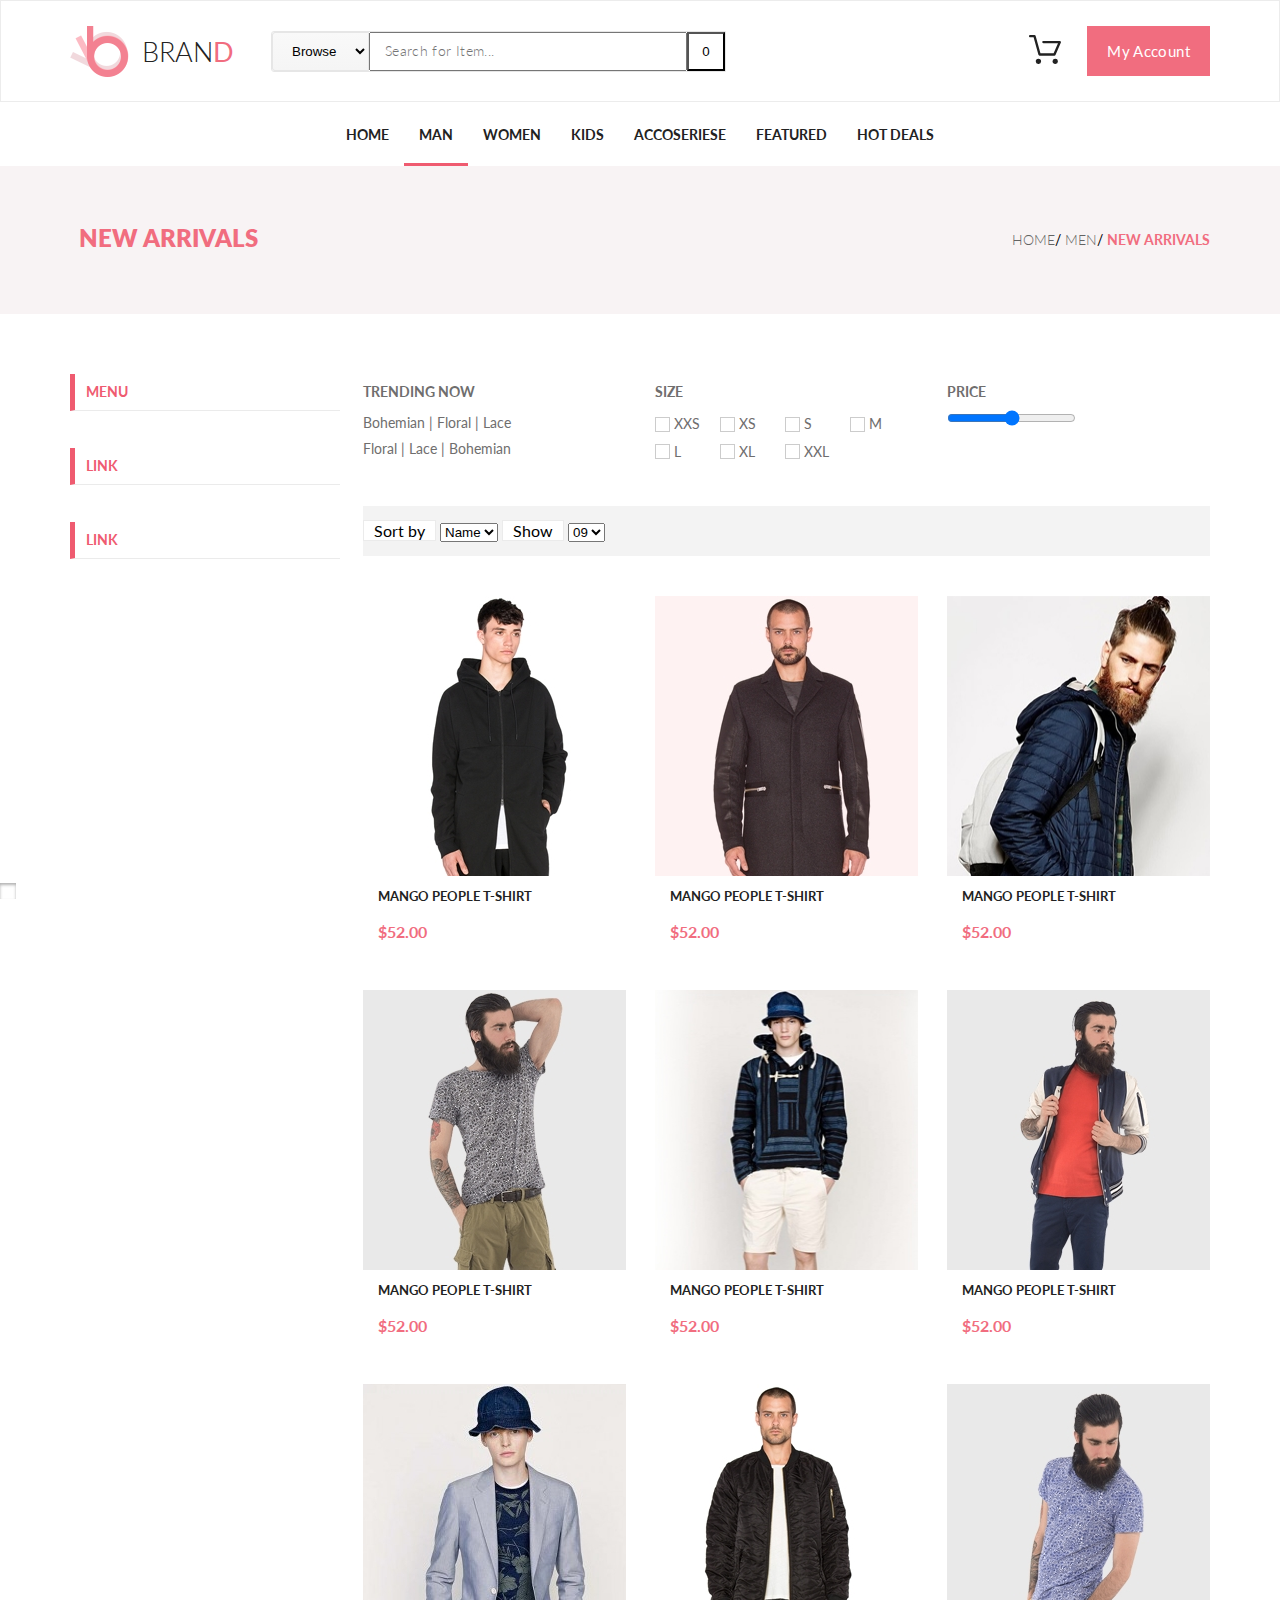
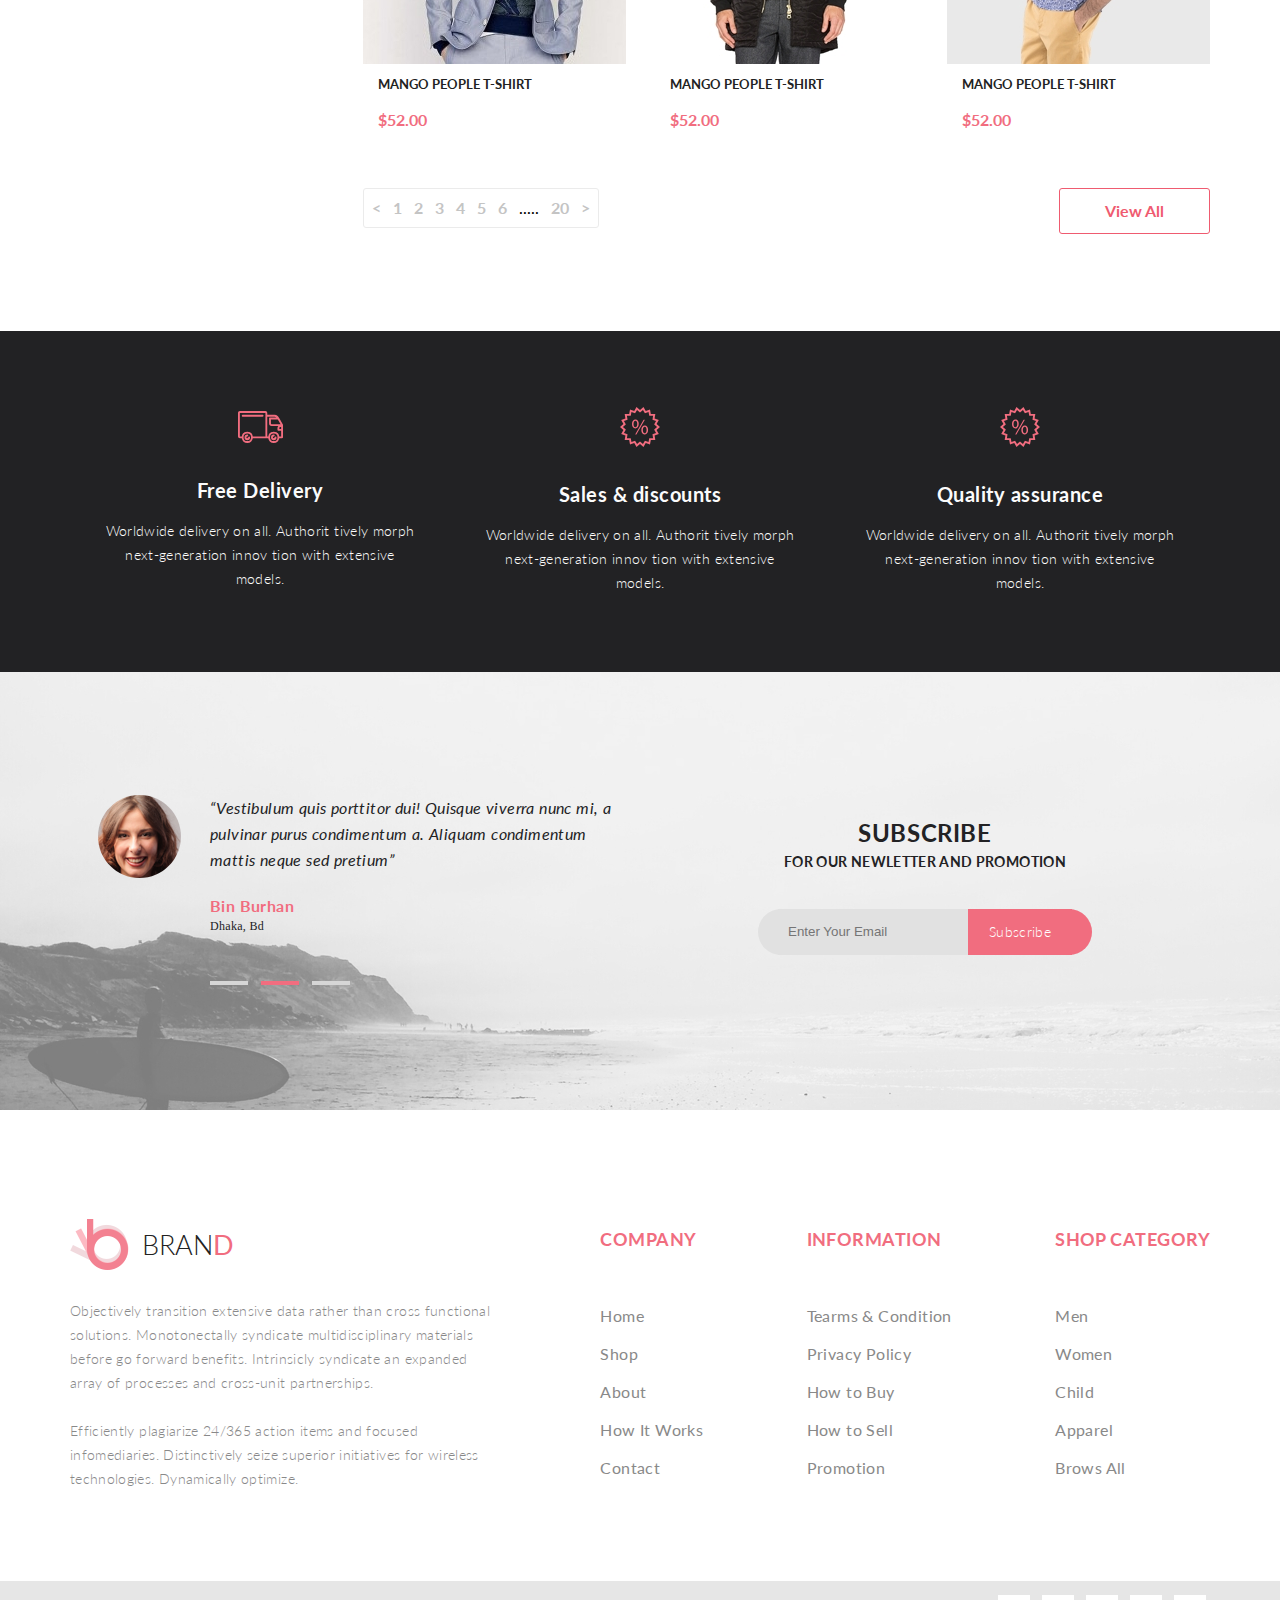
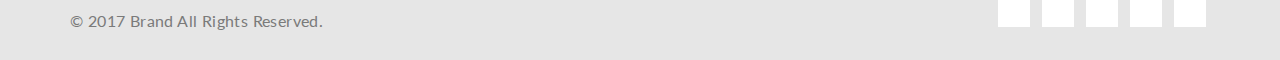
<file: product.html>
<!DOCTYPE html>
<html lang="en">

<head>
    <meta charset="UTF-8">
    <title>Document</title>
    <link rel="stylesheet" href="https://use.fontawesome.com/releases/v5.4.1/css/all.css" integrity="sha384-5sAR7xN1Nv6T6+dT2mhtzEpVJvfS3NScPQTrOxhwjIuvcA67KV2R5Jz6kr4abQsz" crossorigin="anonymous">
    <link href="https://fonts.googleapis.com/css?family=Lato:100,300,400,700,900" rel="stylesheet">
    <link rel="stylesheet" href="style.css">
</head>

<body>
    <header class="header">
        <div class="container header-flex">
            <div class="header-left">
                <a class="logo" href="index.html"><img class="logo-img" src="img/logo.png" alt="logo">BRAN<span class="logo-d">D</span></a>
                <form class="header-form" action="#">

                    <select name="select" size="1" class="browse">
                        <option value="s1">Browse</option>
                    </select>

                    <!-- <div class="browse">Browse</div>-->
                    <input type="text" class="search_text" placeholder="Search for Item...">

                    <button class="search_button">0</button>
                </form>
            </div>
            <div class="header-right">
                <a href="shopping_cart.html"><img class="img-cart" src="img/cart.svg" alt="cart"></a>
                <a class="button" href="#">My Account</a>
            </div>
        </div>
    </header>
    <nav class="nav">
        <ul class="menu container">
            <li class="menu-list"><a href="index.html" class="menu-link">Home</a></li>
            <li class="menu-list"><a href="product.html" class="menu-link menu-link-active">Man</a>

                <div class="mega-box">
                    <div class="mega-flex">
                        <h3 class="mega-heading">Women</h3>
                        <ul class="mega-ul">
                            <li><a class="mega-link" href="#">Dresses</a></li>
                            <li><a class="mega-link" href="#">Tops</a></li>
                            <li><a class="mega-link" href="#">Sweaters/Knits</a></li>
                            <li><a class="mega-link" href="#">Jackets/Coats</a></li>
                            <li><a class="mega-link" href="#">Blazers</a></li>
                            <li><a class="mega-link" href="#">Denim</a></li>
                            <li><a class="mega-link" href="#">Leggings/Pants</a></li>
                            <li><a class="mega-link" href="#">Skirts/Shorts</a></li>
                            <li><a class="mega-link" href="#">Accessories </a></li>

                        </ul>
                    </div>
                    <div class="mega-flex">
                        <h3 class="mega-heading">Women</h3>
                        <ul class="mega-ul">
                            <li><a class="mega-link" href="#">Dresses</a></li>
                            <li><a class="mega-link" href="#">Tops</a></li>
                            <li><a class="mega-link" href="#">Sweaters/Knits</a></li>
                            <li><a class="mega-link" href="#">Jackets/Coats</a></li>


                        </ul>

                        <h3 class="mega-heading">Women</h3>
                        <ul class="mega-ul">
                            <li><a class="mega-link" href="#">Dresses</a></li>
                            <li><a class="mega-link" href="#">Tops</a></li>
                            <li><a class="mega-link" href="#">Sweaters/Knits</a></li>


                        </ul>
                    </div>
                    <div class="mega-flex">
                        <h3 class="mega-heading">Women</h3>
                        <ul class="mega-ul">
                            <li><a class="mega-link" href="#">Dresses</a></li>
                            <li><a class="mega-link" href="#">Tops</a></li>
                            <li><a class="mega-link" href="#">Sweaters/Knits</a></li>
                            <li><a class="mega-link" href="#">Jackets/Coats</a></li>

                        </ul>
                    </div>
                </div>
            </li>
            <li class="menu-list"><a href="#" class="menu-link">Women</a></li>
            <li class="menu-list"><a href="#" class="menu-link">Kids</a>
                <div class="mega-box">
                    <div class="mega-flex">
                        <h3 class="mega-heading">Women</h3>
                        <ul class="mega-ul">
                            <li><a class="mega-link" href="#">Dresses</a></li>
                            <li><a class="mega-link" href="#">Tops</a></li>
                            <li><a class="mega-link" href="#">Sweaters/Knits</a></li>
                            <li><a class="mega-link" href="#">Jackets/Coats</a></li>
                            <li><a class="mega-link" href="#">Blazers</a></li>
                            <li><a class="mega-link" href="#">Denim</a></li>
                            <li><a class="mega-link" href="#">Leggings/Pants</a></li>
                            <li><a class="mega-link" href="#">Skirts/Shorts</a></li>
                            <li><a class="mega-link" href="#">Accessories </a></li>

                        </ul>
                    </div>
                    <div class="mega-flex">
                        <h3 class="mega-heading">Women</h3>
                        <ul class="mega-ul">
                            <li><a class="mega-link" href="#">Dresses</a></li>
                            <li><a class="mega-link" href="#">Tops</a></li>
                            <li><a class="mega-link" href="#">Sweaters/Knits</a></li>
                            <li><a class="mega-link" href="#">Jackets/Coats</a></li>


                        </ul>

                        <h3 class="mega-heading">Women</h3>
                        <ul class="mega-ul">
                            <li><a class="mega-link" href="#">Dresses</a></li>
                            <li><a class="mega-link" href="#">Tops</a></li>
                            <li><a class="mega-link" href="#">Sweaters/Knits</a></li>


                        </ul>
                    </div>
                    <div class="mega-flex">
                        <h3 class="mega-heading">Women</h3>
                        <ul class="mega-ul">
                            <li><a class="mega-link" href="#">Dresses</a></li>
                            <li><a class="mega-link" href="#">Tops</a></li>
                            <li><a class="mega-link" href="#">Sweaters/Knits</a></li>
                            <li><a class="mega-link" href="#">Jackets/Coats</a></li>

                        </ul>
                    </div>
                </div>
            </li>
            <li class="menu-list"><a href="#" class="menu-link">Accoseriese</a></li>
            <li class="menu-list"><a href="#" class="menu-link">Featured</a></li>
            <li class="menu-list"><a href="#" class="menu-link">Hot Deals </a></li>
        </ul>
    </nav>

    <div class="block-caption">
        <div class="container">
            <div class="block-caption-flex">
                <div class="block-caption-text"> New arrivals</div>
                <div class="block-caption-breadcrumbs">
                    <nav aria-label="breadcrumb">
                        <ol class="breadcrumb breadcrumb-style">
                            <li class="breadcrumb-item"><a href="index.html"> Home</a></li>
                            <li class="breadcrumb-item"><a href="product.html">Men</a></li>
                            <li class="breadcrumb-item active" aria-current="page">New arrivals</li>
                        </ol>
                    </nav>
                </div>

            </div>

        </div>
    </div>

    <div class="product-content">
        <div class="container">
            <div class="product-content-flex">
                <div class="menu-left">



                    <a href="#">Menu</a><br>
                    <a href="#">Link</a><br>
                    <a href="#">Link</a><br>



                </div>
                <div class="products-right">
                    <div class="product-parameters">
                        <div class="product-parameters-left">
                            <div class="product-parameters-caption">
                                Trending now
                            </div>
                            <div class="product-parameters-choise">
                                <p>Bohemian | Floral | Lace <br>
                                    Floral | Lace | Bohemian</p>


                            </div>
                        </div>

                        <div class="product-parameters-center">

                            <!-- <div class="checkbox">
                                <input id="check1" type="checkbox" name="check" value="check1">
                                <label for="check1">No. 1</label>
                                <br>
                                <input id="check2" type="checkbox" name="check" value="check2">
                                <label for="check2">No. 2</label>
                            </div>
-->
                            <div class="product-parameters-caption">Size</div>

                            <div class="product-parameters-choise">
                                <div class="product-size-item">
                                    <label>
                                        <input class="product-size-input" type="checkbox" name="checkbox-test">
                                        <span class="product-size-custom"></span>
                                        <span class="label">XXS</span>
                                    </label>
                                </div>
                                <div class="product-size-item">
                                    <label>
                                        <input class="product-size-input" type="checkbox" name="checkbox-test">
                                        <span class="product-size-custom"></span>
                                        <span class="label">XS</span>
                                    </label>
                                </div>
                                <div class="product-size-item">
                                    <label>
                                        <input class="product-size-input" type="checkbox" name="checkbox-test">
                                        <span class="product-size-custom"></span>
                                        <span class="label">S</span>
                                    </label>
                                </div>
                                <div class="product-size-item">
                                    <label>
                                        <input class="product-size-input" type="checkbox" name="checkbox-test">
                                        <span class="product-size-custom"></span>
                                        <span class="label">M</span>
                                    </label>
                                </div>
                                <br>
                                <div class="product-size-item">
                                    <label>
                                        <input class="product-size-input" type="checkbox" name="checkbox-test">
                                        <span class="product-size-custom"></span>
                                        <span class="label">L</span>
                                    </label>
                                </div>
                                <div class="product-size-item">
                                    <label>
                                        <input class="product-size-input" type="checkbox" name="checkbox-test">
                                        <span class="product-size-custom"></span>
                                        <span class="label">XL</span>
                                    </label>
                                </div>
                                <div class="product-size-item">
                                    <label>
                                        <input class="product-size-input" type="checkbox" name="checkbox-test">
                                        <span class="product-size-custom"></span>
                                        <span class="label">XXL</span>
                                    </label>
                                </div>


                            </div>

                        </div>
                        <div class="product-parameters-right">
                            <div class="product-parameters-caption">PRICE</div>
                            <input type="range">
                        </div>
                    </div>
                    <div class="choise-box">
                        <label class="choise-box-label" for="Sort_by">Sort by</label>
                        <select name="Sort_by" id="Names">
                            <option class="choise-box-select" value="1">Name </option>
                        </select>

                        <label class="choise-box-label" for="Show">Show</label>
                        <select name="Show" id="Names">
                            <option value="09">09</option>
                        </select>

                    </div>
                    <div class="products">
                        <article>
                            <div class="items-content">
                                <a href="#" class="product">
                                    <img class="product-img" src="img/product-item1.jpg" alt="item7" width="100%" height="280">
                                    <div class="item-caption">Mango People T-shirt</div>
                                    <div class="item-price">$52.00</div>
                                </a>
                                <div class="parent-add">
                                    <a href="#" class="add-to-cart">Add to cart</a>
                                </div>
                            </div>
                        </article>
                        <article>
                            <div class="items-content">
                                <a href="#" class="product">
                                    <img class="product-img" src="img/product-item2.jpg" alt="item7" width="100%" height="280">
                                    <div class="item-caption">Mango People T-shirt</div>
                                    <div class="item-price">$52.00</div>
                                </a>
                                <div class="parent-add">
                                    <a href="#" class="add-to-cart">Add to cart</a>
                                </div>
                            </div>
                        </article>
                        <article>
                            <div class="items-content">
                                <a href="#" class="product">
                                    <img class="product-img" src="img/product-item3.jpg" alt="item7" width="100%" height="280">
                                    <div class="item-caption">Mango People T-shirt</div>
                                    <div class="item-price">$52.00</div>
                                </a>
                                <div class="parent-add">
                                    <a href="#" class="add-to-cart">Add to cart</a>
                                </div>
                            </div>
                        </article>
                        <article>
                            <div class="items-content">
                                <a href="#" class="product">
                                    <img class="product-img" src="img/product-item4.jpg" alt="item7" width="100%" height="280">
                                    <div class="item-caption">Mango People T-shirt</div>
                                    <div class="item-price">$52.00</div>
                                </a>
                                <div class="parent-add">
                                    <a href="#" class="add-to-cart">Add to cart</a>
                                </div>
                            </div>
                        </article>
                        <article>
                            <div class="items-content">
                                <a href="#" class="product">
                                    <img class="product-img" src="img/product-item5.jpg" alt="item7" width="100%" height="280">
                                    <div class="item-caption">Mango People T-shirt</div>
                                    <div class="item-price">$52.00</div>
                                </a>
                                <div class="parent-add">
                                    <a href="#" class="add-to-cart">Add to cart</a>
                                </div>
                            </div>
                        </article>
                        <article>
                            <div class="items-content">
                                <a href="#" class="product">
                                    <img class="product-img" src="img/product-item6.jpg" alt="item7" width="100%" height="280">
                                    <div class="item-caption">Mango People T-shirt</div>
                                    <div class="item-price">$52.00</div>
                                </a>
                                <div class="parent-add">
                                    <a href="#" class="add-to-cart">Add to cart</a>
                                </div>
                            </div>
                        </article>
                        <article>
                            <div class="items-content">
                                <a href="#" class="product">
                                    <img class="product-img" src="img/product-item7.jpg" alt="item7" width="100%" height="280">
                                    <div class="item-caption">Mango People T-shirt</div>
                                    <div class="item-price">$52.00</div>
                                </a>
                                <div class="parent-add">
                                    <a href="#" class="add-to-cart">Add to cart</a>
                                </div>
                            </div>
                        </article>
                        <article>
                            <div class="items-content">
                                <a href="#" class="product">
                                    <img class="product-img" src="img/product-item8.jpg" alt="item7" width="100%" height="280">
                                    <div class="item-caption">Mango People T-shirt</div>
                                    <div class="item-price">$52.00</div>
                                </a>
                                <div class="parent-add">
                                    <a href="#" class="add-to-cart">Add to cart</a>
                                </div>
                            </div>
                        </article>
                        <article>
                            <div class="items-content">
                                <a href="#" class="product">
                                    <img class="product-img" src="img/product-item9.jpg" alt="item7" width="100%" height="280">
                                    <div class="item-caption">Mango People T-shirt</div>
                                    <div class="item-price">$52.00</div>
                                </a>
                                <div class="parent-add">
                                    <a href="#" class="add-to-cart">Add to cart</a>
                                </div>
                            </div>
                        </article>
                    </div>
                    <div class="product-footer">
                        <div class="product-paggination">
                            <a href="#"> &lt;</a>
                            <a href="#">1</a>
                            <a href="#">2</a>
                            <a href="#">3</a>
                            <a href="#">4</a>
                            <a href="#">5</a>
                            <a href="#">6</a>
                            <span>.....</span>
                            <a href="#">20</a>
                            <a href="#">&gt;</a>
                        </div>
                        <div class="button-view-all">
                            <a class="button-view-all-link" href="#">View All</a>
                        </div>
                    </div>
                </div>
            </div>
        </div>
    </div>
    <!-- <div class="offer-banner">
        <div class="container offer-banner-flex">
            <div class="offer-banner-left">
                <img src="img/pic_offer.jpg" alt="30% Offer for women" width:767px height:529px>
                <div class="offer-banner-caption">
                    <p class="banner-offer">30% <span class="banner-offer-offer">OFFER</span> </p>
                    <span class="banner-offer-text">FOR WOMEN</span>
                </div>
            </div>
            <div class="offer-banner-right off-ban-flex">
                <article>
                    <div class="block-offer-desc">
                        <div><img src="img/free-delivery_vector.svg" alt="Free delivery"></div>
                        <div class="block-offer-caption">Free Delivery
                            <p class="block-offer-subject">
                                Worldwide delivery on all. Authorit tively morph next-generation innov tion with extensive models.
                            </p>
                        </div>
                    </div>
                </article>
                <article>
                    <div class="block-offer-desc">
                        <div><img src="img/sales_discounts.svg" alt="Sales & disounts"></div>
                        <div class="block-offer-caption">Sales & discounts
                            <p class="block-offer-subject">
                                Worldwide delivery on all. Authorit tively morph next-generation innov tion with extensive models.
                            </p>
                        </div>
                    </div>
                </article>
                <article>
                    <div class="block-offer-desc">
                        <div><img src="img/sales_discounts.svg" alt="Sales & disounts"></div>
                        <div class="block-offer-caption">Quality assurance
                            <p class="block-offer-subject">
                                Worldwide delivery on all. Authorit tively morph next-generation innov tion with extensive models.
                            </p>
                        </div>
                    </div>
                </article>
            </div>
        </div>
    </div>-->

    <div class="block-offers">
        <div class="container block-offers-flex">
            <div class="block-offers-item">
                <div><img src="img/free-delivery_vector.svg" alt="Free delivery"></div>
                <div class="block-offer-caption-product">Free Delivery
                    <p class="block-offer-subject-in-product">
                        Worldwide delivery on all. Authorit tively morph next-generation innov tion with extensive models.
                    </p>
                </div>
            </div>

            <div class="block-offers-item">
                <div><img src="img/sales_discounts.svg" alt="Sales & disounts"></div>
                <div class="block-offer-caption-product">Sales & discounts
                    <p class="block-offer-subject-in-product">
                        Worldwide delivery on all. Authorit tively morph next-generation innov tion with extensive models.
                    </p>
                </div>
            </div>

            <div class="block-offers-item">
                <div><img src="img/sales_discounts.svg" alt="Sales & disounts"></div>
                <div class="block-offer-caption-product">Quality assurance
                    <p class="block-offer-subject-in-product">
                        Worldwide delivery on all. Authorit tively morph next-generation innov tion with extensive models.
                    </p>
                </div>
            </div>



        </div>
    </div>
    <div class="comment">
        <div class="container">
            <div class="comment-flex">

                <div class="comment-left">


                    <div class="comment-block">
                        <figure>
                            <div class="comment-img">
                                <img src="img/Comment-woman.png" alt="Comment of Woman">
                            </div>
                            <div class="comment-block-description">
                                <div class="comment-subject">“Vestibulum quis porttitor dui! Quisque viverra nunc mi,
                                    a pulvinar purus condimentum a. Aliquam condimentum mattis neque sed pretium”</div>
                                <div class="comment-athor-caption">Bin Burhan</div>
                                <div class="comment-athor-subject">Dhaka, Bd</div>
                            </div>

                        </figure>
                        <div class="rectangle-block">
                            <div><img src="img/Rectangle_1.svg" alt="Rectangle"></div>
                            <div><img src="img/Rectangle_2.svg" alt="Rectangle"></div>
                            <div><img src="img/Rectangle_3.svg" alt="Rectangle"></div>


                        </div>

                    </div>
                </div>

                <div class="comment-right">
                    <p class="comment-subscribe">Subscribe <br>
                        <span class="comment-subscribe-subject">FOR OUR NEWLETTER AND PROMOTION</span></p>
                    <div class="comment-input">

                        <input class="subscribe-input" type="text" placeholder="Enter Your Email">
                        <img class="subscribe-button" src="img/Rounded_Rectangle_5_copy.svg" alt="Subscribe">
                        <button class="subscribe-button-text">Subscribe</button>

                    </div>

                </div>

            </div>

        </div>

    </div>
    <div class="links-content">
        <div class="container links-content-flex">
            <div><a class="logo" href="#"><img class="logo-img" src="img/logo.png" alt="logo">BRAN<span class="logo-d">D</span></a>
                <article>
                    <p class="links-text">Objectively transition extensive data rather than cross functional solutions. Monotonectally syndicate multidisciplinary materials before go forward benefits. Intrinsicly syndicate an expanded array of processes and cross-unit partnerships.<br><br>

                        Efficiently plagiarize 24/365 action items and focused infomediaries.
                        Distinctively seize superior initiatives for wireless technologies. Dynamically optimize.

                    </p>
                </article>
            </div>

            <nav class="links-column">
                <div class="links-column-caption">
                    COMPANY
                </div>
                <div><a class="links-column-item" href="#">Home</a></div>
                <div><a class="links-column-item" href="#">Shop</a></div>
                <div><a class="links-column-item" href="#">About</a></div>
                <div><a class="links-column-item" href="#">How It Works</a></div>
                <div><a class="links-column-item" href="#">Contact</a></div>
            </nav>

            <nav class="links-column">
                <div class="links-column-caption">
                    INFORMATION
                </div>
                <div><a class="links-column-item" href="#">Tearms & Condition</a></div>
                <div><a class="links-column-item" href="#">Privacy Policy</a></div>
                <div><a class="links-column-item" href="#">How to Buy</a></div>
                <div><a class="links-column-item" href="#">How to Sell</a></div>
                <div><a class="links-column-item" href="#">Promotion</a></div>
            </nav>

            <nav class="links-column">
                <div class="links-column-caption">
                    SHOP CATEGORY
                </div>
                <div><a class="links-column-item" href="#">Men</a></div>
                <div><a class="links-column-item" href="#">Women</a></div>
                <div><a class="links-column-item" href="#">Child</a></div>
                <div><a class="links-column-item" href="#">Apparel</a></div>
                <div><a class="links-column-item" href="#">Brows All</a></div>
            </nav>

        </div>
    </div>
    <footer>
        <div class="footer">
            <div class="container footer-flex">
                <div class="copyright">© 2017 Brand All Rights Reserved.</div>
                <div class="social-items">
                    <a href="http://www.facebook.com"><i class="fab fa-facebook-f"></i></a>
                    <a href="http://www.twitter.com"><i class="fab fa-twitter"></i></a>
                    <a href="http://www.instagram.com"><i class="fab fa-instagram"></i></a>
                    <a href="http://www.pinterest.com"><i class="fab fa-pinterest"></i></a>
                    <a href="http://www.google.com"><i class="fab fa-google-plus-g"></i></a>
                </div>
            </div>
        </div>
    </footer>
</body>

</html>
</file>
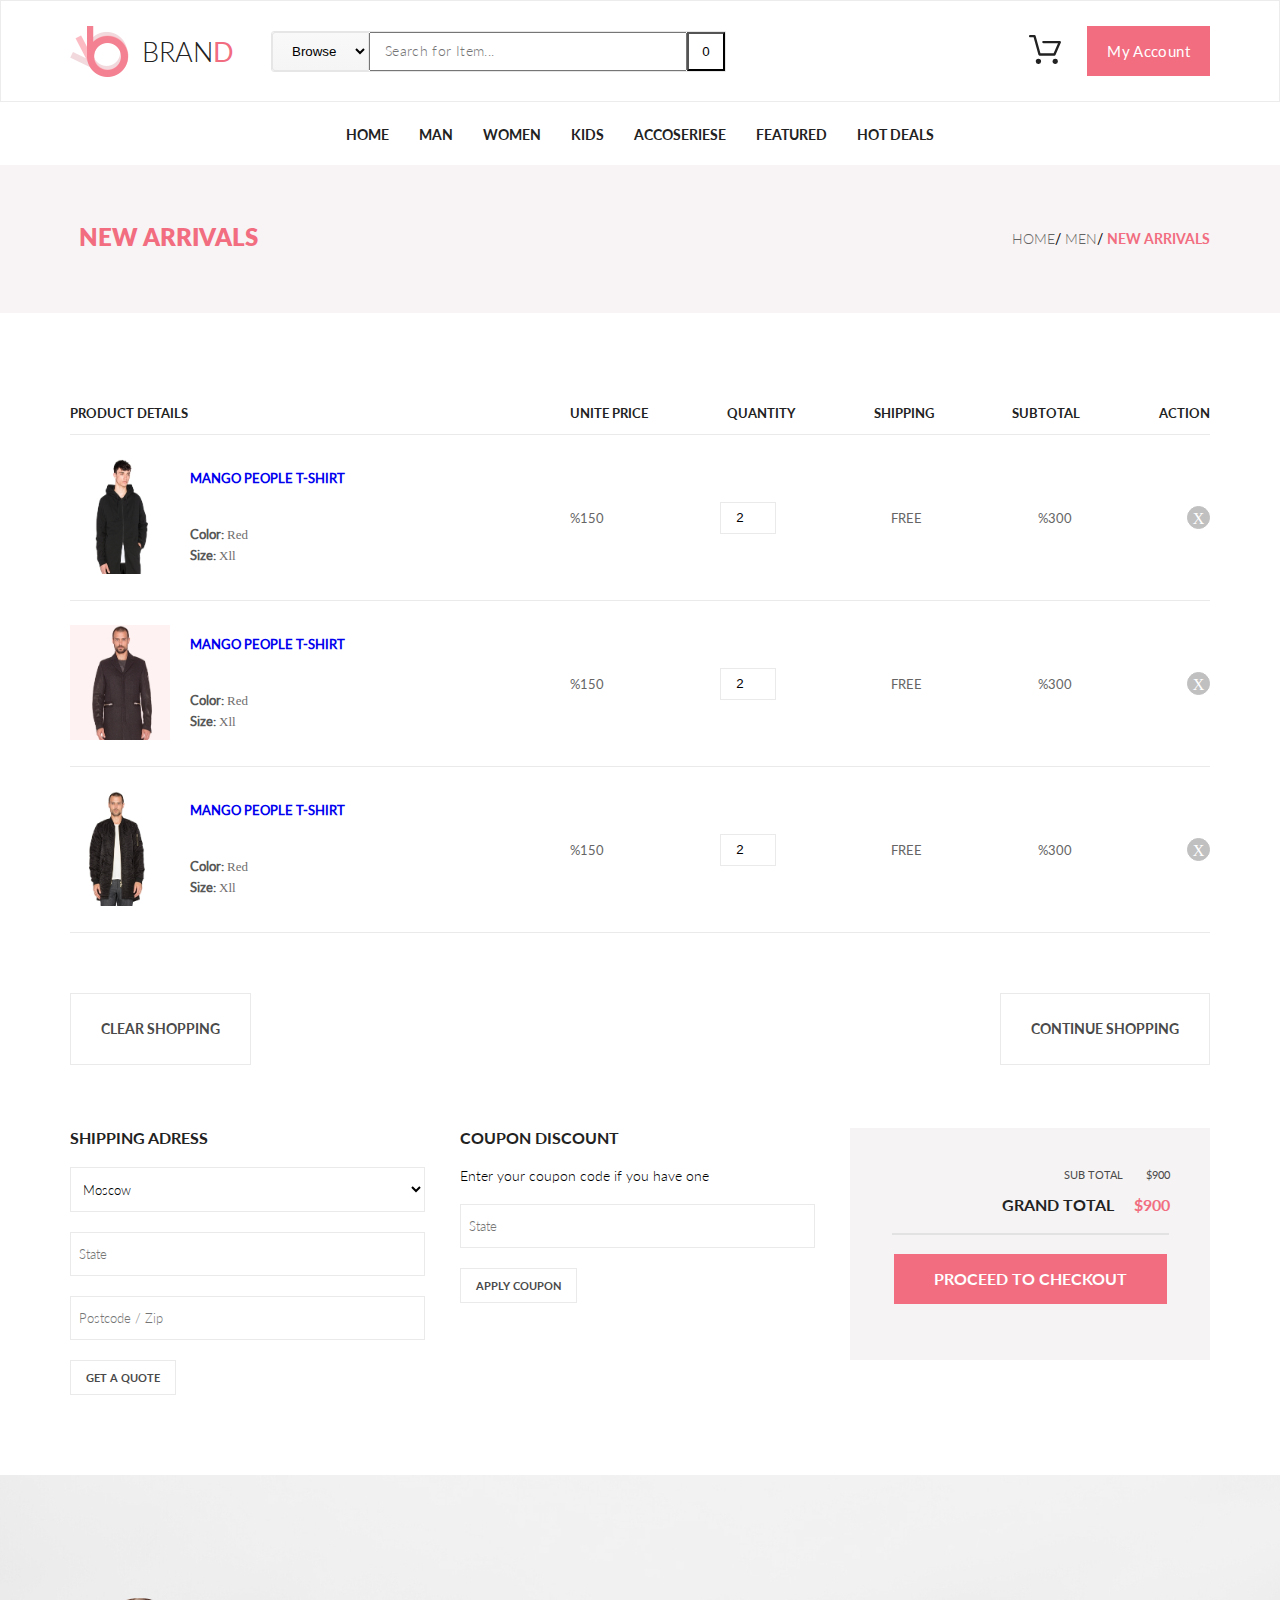
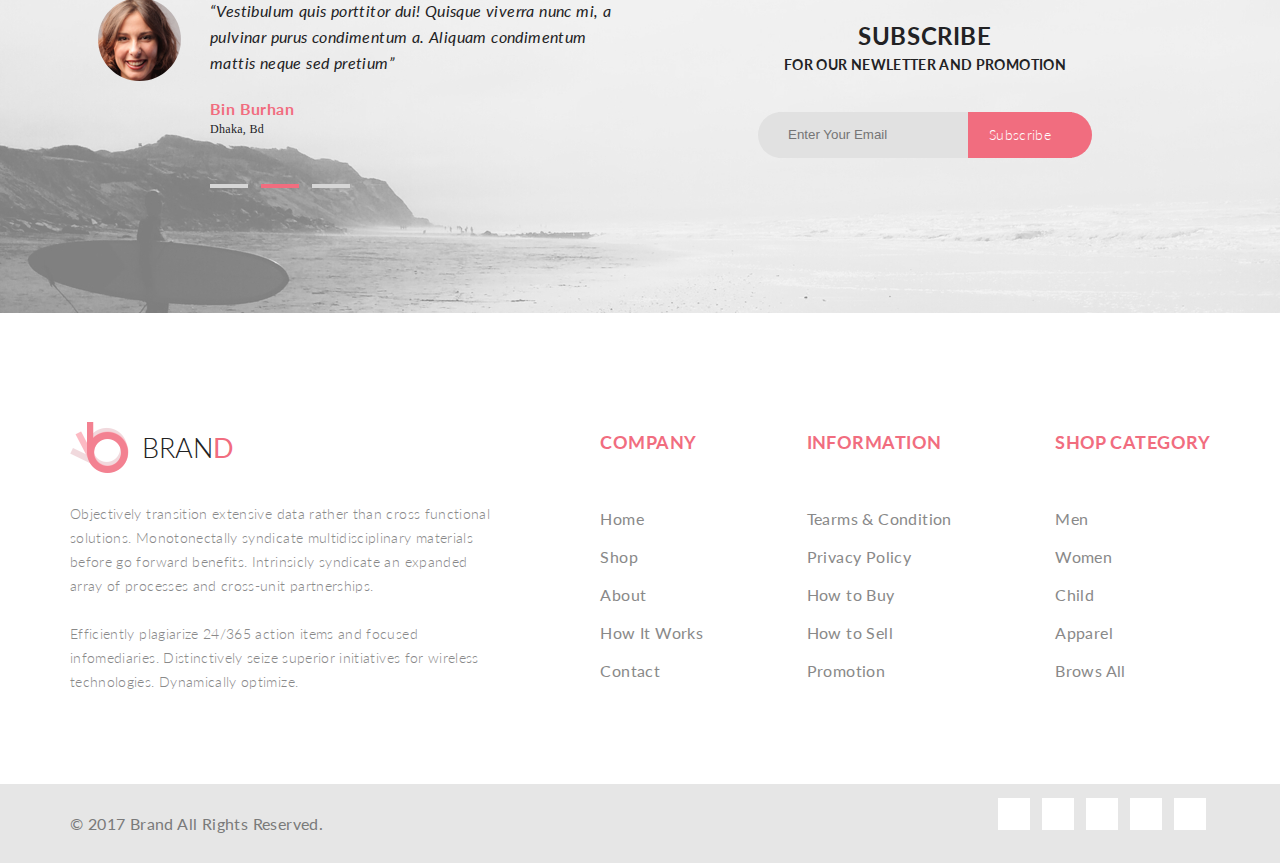
<file: shopping_cart.html>
<!DOCTYPE html>
<html lang="en">

<head>
    <meta charset="UTF-8">
    <title>Document</title>
    <link rel="stylesheet" href="https://use.fontawesome.com/releases/v5.4.1/css/all.css" integrity="sha384-5sAR7xN1Nv6T6+dT2mhtzEpVJvfS3NScPQTrOxhwjIuvcA67KV2R5Jz6kr4abQsz" crossorigin="anonymous">
    <link href="https://fonts.googleapis.com/css?family=Lato:100,300,400,700,900" rel="stylesheet">
    <link rel="stylesheet" href="style.css">
</head>

<body>
    <header class="header">
        <div class="container header-flex">
            <div class="header-left">
                <a class="logo" href="index.html"><img class="logo-img" src="img/logo.png" alt="logo">BRAN<span class="logo-d">D</span></a>
                <form class="header-form" action="#">

                    <select name="select" size="1" class="browse">
                        <option value="s1">Browse</option>
                    </select>

                    <!-- <div class="browse">Browse</div>-->
                    <input type="text" class="search_text" placeholder="Search for Item...">

                    <button class="search_button">0</button>
                </form>
            </div>
            <div class="header-right">
                <div class="shopping-cart">
                    <a href="shopping_cart.html"><img class="img-cart" src="img/cart.svg" alt="cart"></a>
                    <div class="cart-box">
                        <div class="cart-box-item">
                            <div class="cart-box-item-img">
                                <img src="img/cart-img1.jpg" alt="First-product">
                            </div>
                            <div class="cart-box-item-desc">
                                <a href="Single page.html" class="cart-box-item-link">Rebox Zane</a>
                                <p class="stars">stars</p>
                                <div class="cart-box-item-price">1&nbsp;&nbsp;x&nbsp;&nbsp;$250</div>
                            </div>
                            <div class="cart-box-for-close">
                                <a href="#" class="cart-box-close">X</a>
                            </div>
                        </div>
                        <div class="cart-box-item">
                            <div class="cart-box-item-img">
                                <img src="img/cart-img2.jpg" alt="First-product">
                            </div>
                            <div class="cart-box-item-desc">
                                <a href="Single%20page.html" class="cart-box-item-link">Rebox Zane</a>
                                <p class="stars">stars</p>
                                <div class="cart-box-item-price">1&nbsp;&nbsp;x&nbsp;&nbsp;$250</div>
                            </div>
                            <div class="cart-box-for-close">
                                <a href="#" class="cart-box-close">X</a>
                            </div>
                        </div>
                        <div class="cart-box-total">
                            <div class="total-text">TOTAL</div>
                            <div class="total-price">$500.00</div>
                        </div>
                        <a href="shopping_cart.html" class="cart-box-button">Go to cart</a>
                        <a href="checkout.html" class="cart-box-button">Checkout</a>


                    </div>
                </div>

                <a class="button" href="#">My Account</a>
            </div>
        </div>
    </header>
    <nav class="nav">
        <ul class="menu container">
            <li class="menu-list"><a href="index.html" class="menu-link">Home</a></li>
            <li class="menu-list"><a href="product.html" class="menu-link">Man</a>
                <div class="mega-box">
                    <div class="mega-flex">
                        <h3 class="mega-heading">Women</h3>
                        <ul class="mega-ul">
                            <li><a class="mega-link" href="#">Dresses</a></li>
                            <li><a class="mega-link" href="#">Tops</a></li>
                            <li><a class="mega-link" href="#">Sweaters/Knits</a></li>
                            <li><a class="mega-link" href="#">Jackets/Coats</a></li>
                            <li><a class="mega-link" href="#">Blazers</a></li>
                            <li><a class="mega-link" href="#">Denim</a></li>
                            <li><a class="mega-link" href="#">Leggings/Pants</a></li>
                            <li><a class="mega-link" href="#">Skirts/Shorts</a></li>
                            <li><a class="mega-link" href="#">Accessories </a></li>

                        </ul>
                    </div>
                    <div class="mega-flex">
                        <h3 class="mega-heading">Women</h3>
                        <ul class="mega-ul">
                            <li><a class="mega-link" href="#">Dresses</a></li>
                            <li><a class="mega-link" href="#">Tops</a></li>
                            <li><a class="mega-link" href="#">Sweaters/Knits</a></li>
                            <li><a class="mega-link" href="#">Jackets/Coats</a></li>


                        </ul>

                        <h3 class="mega-heading">Women</h3>
                        <ul class="mega-ul">
                            <li><a class="mega-link" href="#">Dresses</a></li>
                            <li><a class="mega-link" href="#">Tops</a></li>
                            <li><a class="mega-link" href="#">Sweaters/Knits</a></li>


                        </ul>
                    </div>
                    <div class="mega-flex">
                        <h3 class="mega-heading">Women</h3>
                        <ul class="mega-ul">
                            <li><a class="mega-link" href="#">Dresses</a></li>
                            <li><a class="mega-link" href="#">Tops</a></li>
                            <li><a class="mega-link" href="#">Sweaters/Knits</a></li>
                            <li><a class="mega-link" href="#">Jackets/Coats</a></li>

                        </ul>
                    </div>
                </div>
            </li>
            <li class="menu-list"><a href="#" class="menu-link">Women</a></li>
            <li class="menu-list"><a href="#" class="menu-link">Kids</a>
                <div class="mega-box">
                    <div class="mega-flex">
                        <h3 class="mega-heading">Women</h3>
                        <ul class="mega-ul">
                            <li><a class="mega-link" href="#">Dresses</a></li>
                            <li><a class="mega-link" href="#">Tops</a></li>
                            <li><a class="mega-link" href="#">Sweaters/Knits</a></li>
                            <li><a class="mega-link" href="#">Jackets/Coats</a></li>
                            <li><a class="mega-link" href="#">Blazers</a></li>
                            <li><a class="mega-link" href="#">Denim</a></li>
                            <li><a class="mega-link" href="#">Leggings/Pants</a></li>
                            <li><a class="mega-link" href="#">Skirts/Shorts</a></li>
                            <li><a class="mega-link" href="#">Accessories </a></li>

                        </ul>
                    </div>
                    <div class="mega-flex">
                        <h3 class="mega-heading">Women</h3>
                        <ul class="mega-ul">
                            <li><a class="mega-link" href="#">Dresses</a></li>
                            <li><a class="mega-link" href="#">Tops</a></li>
                            <li><a class="mega-link" href="#">Sweaters/Knits</a></li>
                            <li><a class="mega-link" href="#">Jackets/Coats</a></li>


                        </ul>

                        <h3 class="mega-heading">Women</h3>
                        <ul class="mega-ul">
                            <li><a class="mega-link" href="#">Dresses</a></li>
                            <li><a class="mega-link" href="#">Tops</a></li>
                            <li><a class="mega-link" href="#">Sweaters/Knits</a></li>


                        </ul>
                    </div>
                    <div class="mega-flex">
                        <h3 class="mega-heading">Women</h3>
                        <ul class="mega-ul">
                            <li><a class="mega-link" href="#">Dresses</a></li>
                            <li><a class="mega-link" href="#">Tops</a></li>
                            <li><a class="mega-link" href="#">Sweaters/Knits</a></li>
                            <li><a class="mega-link" href="#">Jackets/Coats</a></li>

                        </ul>
                    </div>
                </div>
            </li>
            <li class="menu-list"><a href="#" class="menu-link">Accoseriese</a></li>
            <li class="menu-list"><a href="#" class="menu-link">Featured</a></li>
            <li class="menu-list"><a href="#" class="menu-link">Hot Deals </a></li>
        </ul>
    </nav>

    <div class="block-caption">
        <div class="container">
            <div class="block-caption-flex">
                <div class="block-caption-text"> New arrivals</div>
                <div class="block-caption-breadcrumbs">
                    <nav aria-label="breadcrumb">
                        <ol class="breadcrumb breadcrumb-style">
                            <li class="breadcrumb-item"><a href="index.html"> Home</a></li>
                            <li class="breadcrumb-item"><a href="product.html">Men</a></li>
                            <li class="breadcrumb-item active" aria-current="page">New arrivals</li>
                        </ol>
                    </nav>
                </div>

            </div>

        </div>
    </div>

    <div class="cart-content">
        <div class="container">

            <div class="cart-caption">
                <div class="cart-caption-Product-details">Product Details</div>
                <div class="cart-caption-details">
                    <div class="cart-caption-item">unite Price</div>
                    <div class="cart-caption-item">Quantity</div>
                    <div class="cart-caption-item">shipping</div>
                    <div class="cart-caption-item">Subtotal</div>
                    <div class="cart-caption-item">ACTION</div>

                </div>



            </div>
            <div class="cart-products">
                <div class="cart-product-subject">
                    <div>
                        <img class="cart-product-img" src="img/product-item1.jpg" alt="item7">
                    </div>
                    <div class="cart-product-description">
                        <div class="cart-product-name"> <a href="Single page.html" class="link-to-single">Mango People T-shirt</a></div>
                        <div class="cart-product-parameter-name">Color: <span class="cart-product-parameter">Red</span>
                        </div>
                        <div class="cart-product-parameter-name">Size: <span class="cart-product-parameter">Xll</span></div>
                    </div>
                </div>

                <div class="cart-product-parameters">

                    <div class="cart-product-price">%150</div>
                    <div><input type="number" class="cart-product-quantity" value="2"></div>
                    <div class="cart-product-price">FREE</div>
                    <div class="cart-product-price">%300</div>
                    <div class="cart-product-price"> <a href="#" class="close-X">X</a></div>

                </div>
            </div>
            <div class="cart-products">
                <div class="cart-product-subject">
                    <div>
                        <img class="cart-product-img" src="img/product-item2.jpg" alt="item7">
                    </div>
                    <div class="cart-product-description">
                        <div class="cart-product-name"><a href="Single page.html" class="link-to-single">Mango People T-shirt</a></div>
                        <div class="cart-product-parameter-name">Color: <span class="cart-product-parameter">Red</span>
                        </div>
                        <div class="cart-product-parameter-name">Size: <span class="cart-product-parameter">Xll</span></div>
                    </div>
                </div>

                <div class="cart-product-parameters">

                    <div class="cart-product-price">%150</div>
                    <div><input type="number" class="cart-product-quantity" value="2"></div>
                    <div class="cart-product-price">FREE</div>
                    <div class="cart-product-price">%300</div>
                    <div class="cart-product-price"> <a href="#" class="close-X">X</a></div>

                </div>
            </div>
            <div class="cart-products">
                <div class="cart-product-subject">
                    <div>
                        <img class="cart-product-img" src="img/product-item8.jpg" alt="item7">
                    </div>
                    <div class="cart-product-description">
                        <div class="cart-product-name"><a href="Single page.html" class="link-to-single">Mango People T-shirt</a></div>
                        <div class="cart-product-parameter-name">Color: <span class="cart-product-parameter">Red</span>
                        </div>
                        <div class="cart-product-parameter-name">Size: <span class="cart-product-parameter">Xll</span></div>
                    </div>
                </div>

                <div class="cart-product-parameters">

                    <div class="cart-product-price">%150</div>
                    <div><input type="number" class="cart-product-quantity" value="2"></div>
                    <div class="cart-product-price">FREE</div>
                    <div class="cart-product-price">%300</div>
                    <div class="cart-product-price"> <a href="#" class="close-X">x</a></div>

                </div>
            </div>

        </div>
    </div>
    <div class="buttons-cart">
        <div class="container buttons-cart-flex">
            <div><a class="button-cart" href="#">CLEAR SHOPPING</a></div>
            <div><a class="button-cart" href="product.html">CONTINUE SHOPPING</a></div>
        </div>
    </div>
    <div class="buy-parameters">
        <div class="container buy-parameters-flex">
            <div class="buy-parameters-addres">
                <p class="buy-parameters-caption">Shipping Adress</p>
                <form action="">
                    <select class="City-select" name="City" id="Cities">
                        <option value="1">Moscow</option>
                        <option value="2">Bangladesh</option>
                    </select><br>
                    <input class="buy-input" type="text" placeholder="State"><br>
                    <input class="buy-input" type="text" placeholder="Postcode / Zip">
                </form>
            </div>
            <div class="coupon-discaunt">
                <p class="buy-parameters-caption">coupon discount</p>
                <p class="discount-text">Enter your coupon code if you have one</p>
                <form action="">
                    <input class="buy-input" type="text" placeholder="State"><br>
                    <button class="button-apply">Apply coupon</button>
                </form>
            </div>

            <div class="buy-checkout">
                <p class="checkout-text"> Sub total <span class="checkout-text-price">$900</span></p>
                <p class="checkout-total">GRAND TOTAL<span class="checkout-total-price">$900</span></p>
                <div class="border-total"></div>
                <div class="proceed-block"><a href="#" class="procced">proceed to checkout</a></div>

            </div>

        </div>
        <div class="container">
            <button class="button-apply2">get a quote</button>
        </div>
    </div>
    <div class="comment">
        <div class="container">
            <div class="comment-flex">

                <div class="comment-left">


                    <div class="comment-block">
                        <figure>
                            <div class="comment-img">
                                <img src="img/Comment-woman.png" alt="Comment of Woman">
                            </div>
                            <div class="comment-block-description">
                                <div class="comment-subject">“Vestibulum quis porttitor dui! Quisque viverra nunc mi,
                                    a pulvinar purus condimentum a. Aliquam condimentum mattis neque sed pretium”</div>
                                <div class="comment-athor-caption">Bin Burhan</div>
                                <div class="comment-athor-subject">Dhaka, Bd</div>
                            </div>

                        </figure>
                        <div class="rectangle-block">
                            <div><img src="img/Rectangle_1.svg" alt="Rectangle"></div>
                            <div><img src="img/Rectangle_2.svg" alt="Rectangle"></div>
                            <div><img src="img/Rectangle_3.svg" alt="Rectangle"></div>


                        </div>

                    </div>
                </div>

                <div class="comment-right">
                    <p class="comment-subscribe">Subscribe <br>
                        <span class="comment-subscribe-subject">FOR OUR NEWLETTER AND PROMOTION</span></p>
                    <div class="comment-input">

                        <input class="subscribe-input" type="text" placeholder="Enter Your Email">
                        <img class="subscribe-button" src="img/Rounded_Rectangle_5_copy.svg" alt="Subscribe">
                        <button class="subscribe-button-text">Subscribe</button>

                    </div>

                </div>

            </div>

        </div>

    </div>
    <div class="links-content">
        <div class="container links-content-flex">
            <div><a class="logo" href="#"><img class="logo-img" src="img/logo.png" alt="logo">BRAN<span class="logo-d">D</span></a>
                <article>
                    <p class="links-text">Objectively transition extensive data rather than cross functional solutions. Monotonectally syndicate multidisciplinary materials before go forward benefits. Intrinsicly syndicate an expanded array of processes and cross-unit partnerships.<br><br>

                        Efficiently plagiarize 24/365 action items and focused infomediaries.
                        Distinctively seize superior initiatives for wireless technologies. Dynamically optimize.

                    </p>
                </article>
            </div>

            <nav class="links-column">
                <div class="links-column-caption">
                    COMPANY
                </div>
                <div><a class="links-column-item" href="#">Home</a></div>
                <div><a class="links-column-item" href="#">Shop</a></div>
                <div><a class="links-column-item" href="#">About</a></div>
                <div><a class="links-column-item" href="#">How It Works</a></div>
                <div><a class="links-column-item" href="#">Contact</a></div>
            </nav>

            <nav class="links-column">
                <div class="links-column-caption">
                    INFORMATION
                </div>
                <div><a class="links-column-item" href="#">Tearms & Condition</a></div>
                <div><a class="links-column-item" href="#">Privacy Policy</a></div>
                <div><a class="links-column-item" href="#">How to Buy</a></div>
                <div><a class="links-column-item" href="#">How to Sell</a></div>
                <div><a class="links-column-item" href="#">Promotion</a></div>
            </nav>

            <nav class="links-column">
                <div class="links-column-caption">
                    SHOP CATEGORY
                </div>
                <div><a class="links-column-item" href="#">Men</a></div>
                <div><a class="links-column-item" href="#">Women</a></div>
                <div><a class="links-column-item" href="#">Child</a></div>
                <div><a class="links-column-item" href="#">Apparel</a></div>
                <div><a class="links-column-item" href="#">Brows All</a></div>
            </nav>

        </div>
    </div>
    <footer>
        <div class="footer">
            <div class="container footer-flex">
                <div class="copyright">© 2017 Brand All Rights Reserved.</div>
                <div class="social-items">
                    <a href="http://www.facebook.com"><i class="fab fa-facebook-f"></i></a>
                    <a href="http://www.twitter.com"><i class="fab fa-twitter"></i></a>
                    <a href="http://www.instagram.com"><i class="fab fa-instagram"></i></a>
                    <a href="http://www.pinterest.com"><i class="fab fa-pinterest"></i></a>
                    <a href="http://www.google.com"><i class="fab fa-google-plus-g"></i></a>
                </div>
            </div>
        </div>
    </footer>
</body>

</html>
</file>
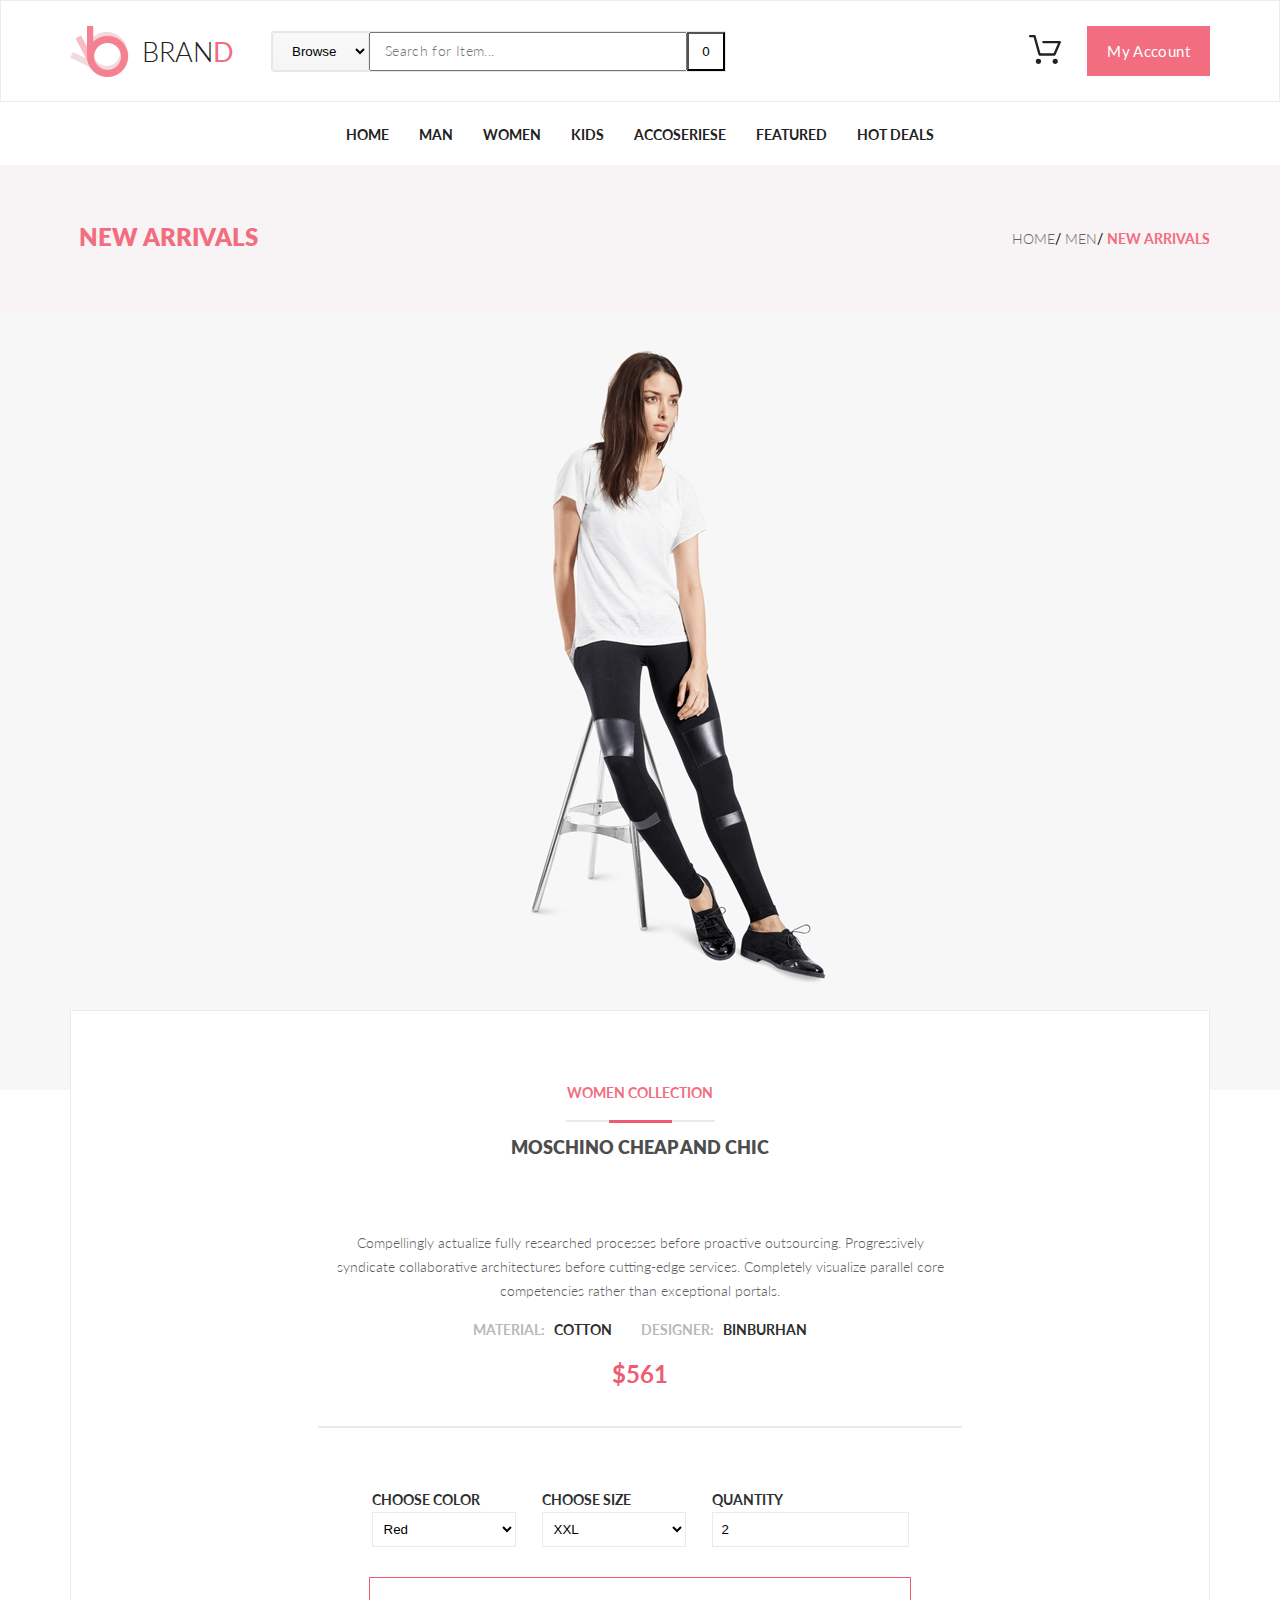
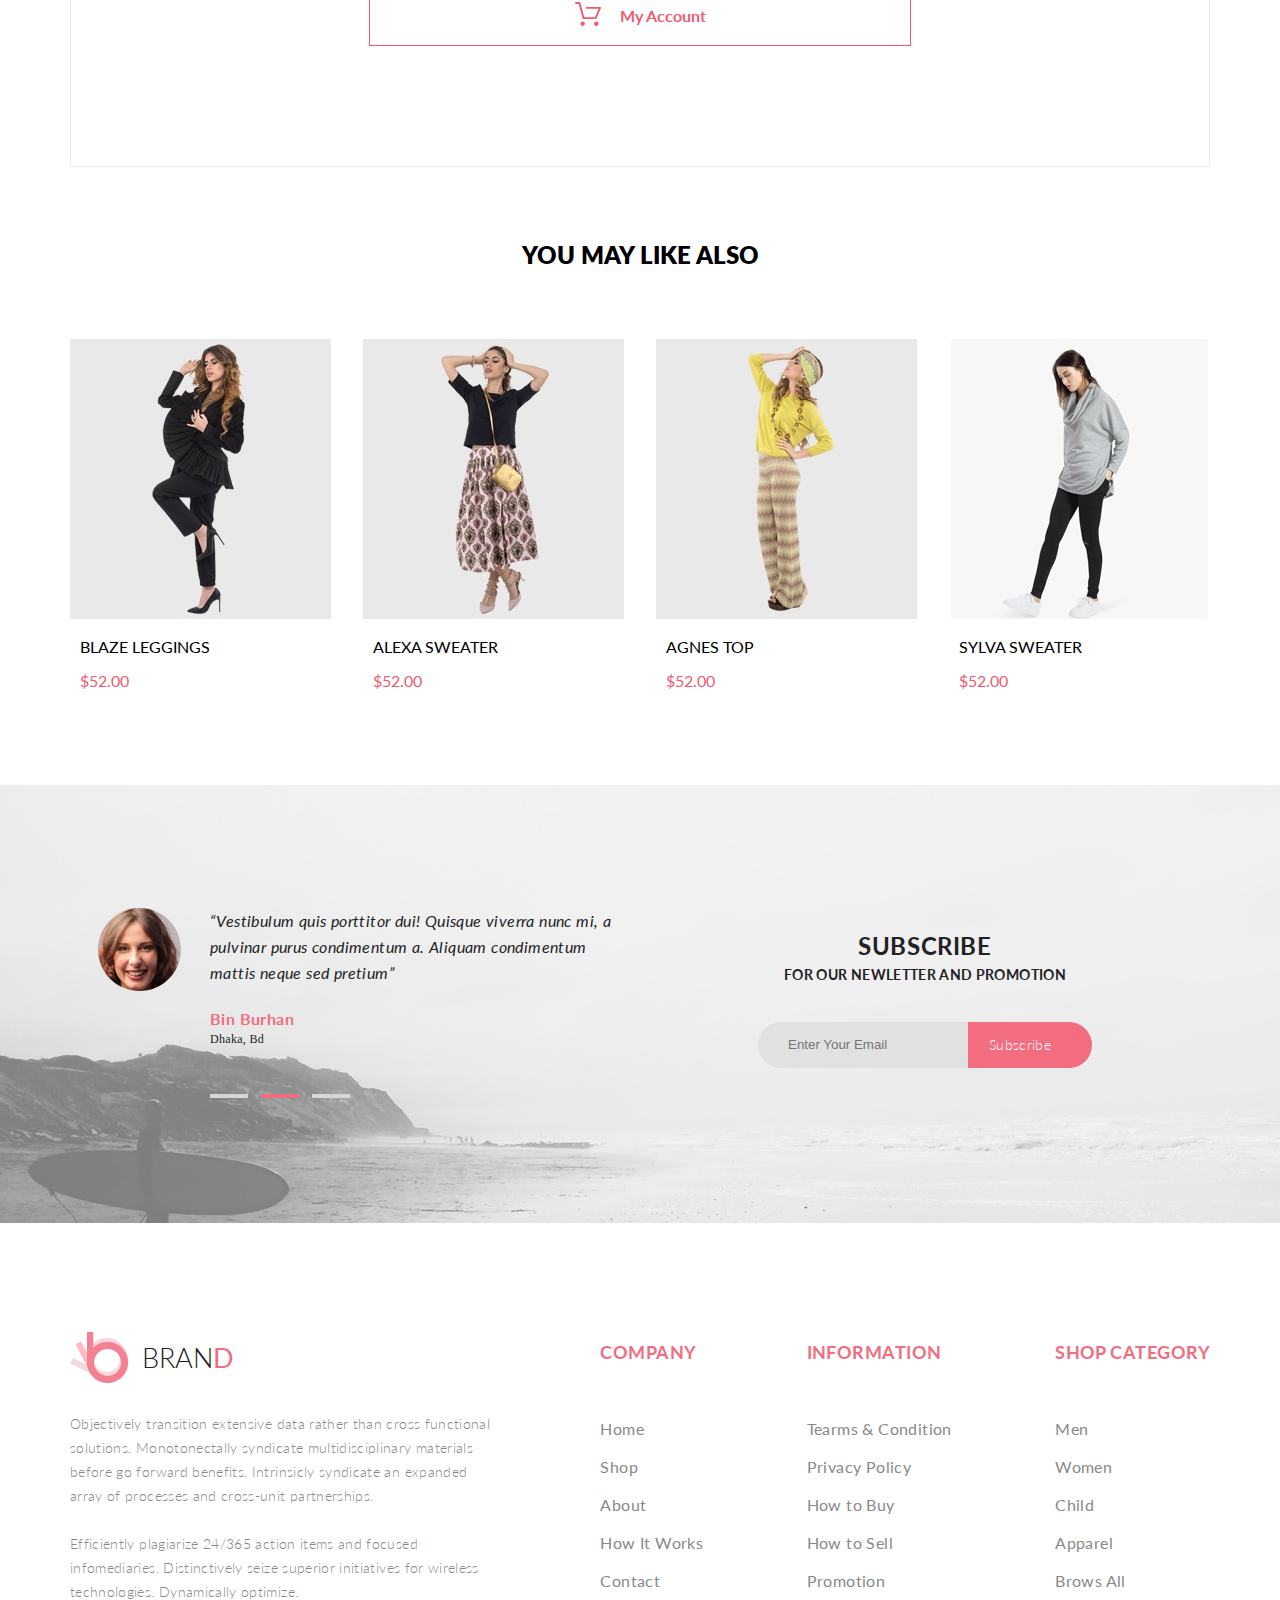
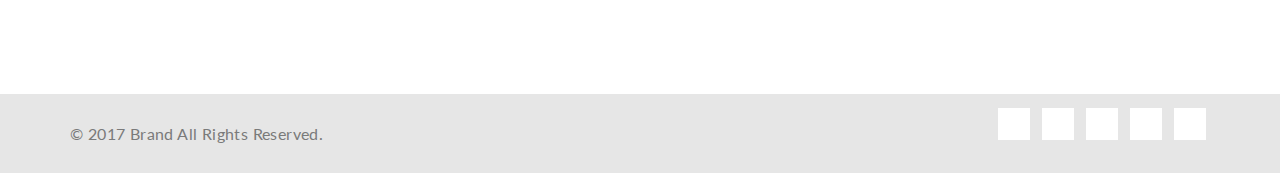
<file: Single page.html>
<!DOCTYPE html>
<html lang="en">

<head>
    <meta charset="UTF-8">
    <title>Document</title>
    <link rel="stylesheet" href="https://use.fontawesome.com/releases/v5.4.1/css/all.css" integrity="sha384-5sAR7xN1Nv6T6+dT2mhtzEpVJvfS3NScPQTrOxhwjIuvcA67KV2R5Jz6kr4abQsz" crossorigin="anonymous">
    <link href="https://fonts.googleapis.com/css?family=Lato:100,300,400,700,900" rel="stylesheet">
    <link rel="stylesheet" href="style.css">
</head>

<body>
    <header class="header">
        <div class="container header-flex">
            <div class="header-left">
                <a class="logo" href="index.html"><img class="logo-img" src="img/logo.png" alt="logo">BRAN<span class="logo-d">D</span></a>
                <form class="header-form" action="#">

                    <select name="select" size="1" class="browse">
                        <option value="s1">Browse</option>
                    </select>

                    <!-- <div class="browse">Browse</div>-->
                    <input type="text" class="search_text" placeholder="Search for Item...">

                    <button class="search_button">0</button>
                </form>
            </div>
            <div class="header-right">
                <div class="shopping-cart">
                    <a href="shopping_cart.html"><img class="img-cart" src="img/cart.svg" alt="cart"></a>
                    <div class="cart-box">
                        <div class="cart-box-item">
                            <div class="cart-box-item-img">
                                <img src="img/cart-img1.jpg" alt="First-product">
                            </div>
                            <div class="cart-box-item-desc">
                                <a href="Single page.html" class="cart-box-item-link">Rebox Zane</a>
                                <p class="stars">stars</p>
                                <div class="cart-box-item-price">1&nbsp;&nbsp;x&nbsp;&nbsp;$250</div>
                            </div>
                            <div class="cart-box-for-close">
                                <a href="#" class="cart-box-close">X</a>
                            </div>
                        </div>
                        <div class="cart-box-item">
                            <div class="cart-box-item-img">
                                <img src="img/cart-img2.jpg" alt="First-product">
                            </div>
                            <div class="cart-box-item-desc">
                                <a href="Single%20page.html" class="cart-box-item-link">Rebox Zane</a>
                                <p class="stars">stars</p>
                                <div class="cart-box-item-price">1&nbsp;&nbsp;x&nbsp;&nbsp;$250</div>
                            </div>
                            <div class="cart-box-for-close">
                                <a href="#" class="cart-box-close">X</a>
                            </div>
                        </div>
                        <div class="cart-box-total">
                            <div class="total-text">TOTAL</div>
                            <div class="total-price">$500.00</div>
                        </div>
                        <a href="shopping_cart.html" class="cart-box-button">Go to cart</a>
                        <a href="checkout.html" class="cart-box-button">Checkout</a>


                    </div>
                </div>

                <a class="button" href="#">My Account</a>
            </div>
        </div>
    </header>
    <nav class="nav">
        <ul class="menu container">
            <li class="menu-list"><a href="index.html" class="menu-link">Home</a></li>
            <li class="menu-list"><a href="product.html" class="menu-link">Man</a>
                <div class="mega-box">
                    <div class="mega-flex">
                        <h3 class="mega-heading">Women</h3>
                        <ul class="mega-ul">
                            <li><a class="mega-link" href="#">Dresses</a></li>
                            <li><a class="mega-link" href="#">Tops</a></li>
                            <li><a class="mega-link" href="#">Sweaters/Knits</a></li>
                            <li><a class="mega-link" href="#">Jackets/Coats</a></li>
                            <li><a class="mega-link" href="#">Blazers</a></li>
                            <li><a class="mega-link" href="#">Denim</a></li>
                            <li><a class="mega-link" href="#">Leggings/Pants</a></li>
                            <li><a class="mega-link" href="#">Skirts/Shorts</a></li>
                            <li><a class="mega-link" href="#">Accessories </a></li>

                        </ul>
                    </div>
                    <div class="mega-flex">
                        <h3 class="mega-heading">Women</h3>
                        <ul class="mega-ul">
                            <li><a class="mega-link" href="#">Dresses</a></li>
                            <li><a class="mega-link" href="#">Tops</a></li>
                            <li><a class="mega-link" href="#">Sweaters/Knits</a></li>
                            <li><a class="mega-link" href="#">Jackets/Coats</a></li>


                        </ul>

                        <h3 class="mega-heading">Women</h3>
                        <ul class="mega-ul">
                            <li><a class="mega-link" href="#">Dresses</a></li>
                            <li><a class="mega-link" href="#">Tops</a></li>
                            <li><a class="mega-link" href="#">Sweaters/Knits</a></li>


                        </ul>
                    </div>
                    <div class="mega-flex">
                        <h3 class="mega-heading">Women</h3>
                        <ul class="mega-ul">
                            <li><a class="mega-link" href="#">Dresses</a></li>
                            <li><a class="mega-link" href="#">Tops</a></li>
                            <li><a class="mega-link" href="#">Sweaters/Knits</a></li>
                            <li><a class="mega-link" href="#">Jackets/Coats</a></li>

                        </ul>
                    </div>
                </div>
            </li>
            <li class="menu-list"><a href="#" class="menu-link">Women</a></li>
            <li class="menu-list"><a href="#" class="menu-link">Kids</a>
                <div class="mega-box">
                    <div class="mega-flex">
                        <h3 class="mega-heading">Women</h3>
                        <ul class="mega-ul">
                            <li><a class="mega-link" href="#">Dresses</a></li>
                            <li><a class="mega-link" href="#">Tops</a></li>
                            <li><a class="mega-link" href="#">Sweaters/Knits</a></li>
                            <li><a class="mega-link" href="#">Jackets/Coats</a></li>
                            <li><a class="mega-link" href="#">Blazers</a></li>
                            <li><a class="mega-link" href="#">Denim</a></li>
                            <li><a class="mega-link" href="#">Leggings/Pants</a></li>
                            <li><a class="mega-link" href="#">Skirts/Shorts</a></li>
                            <li><a class="mega-link" href="#">Accessories </a></li>

                        </ul>
                    </div>
                    <div class="mega-flex">
                        <h3 class="mega-heading">Women</h3>
                        <ul class="mega-ul">
                            <li><a class="mega-link" href="#">Dresses</a></li>
                            <li><a class="mega-link" href="#">Tops</a></li>
                            <li><a class="mega-link" href="#">Sweaters/Knits</a></li>
                            <li><a class="mega-link" href="#">Jackets/Coats</a></li>


                        </ul>

                        <h3 class="mega-heading">Women</h3>
                        <ul class="mega-ul">
                            <li><a class="mega-link" href="#">Dresses</a></li>
                            <li><a class="mega-link" href="#">Tops</a></li>
                            <li><a class="mega-link" href="#">Sweaters/Knits</a></li>


                        </ul>
                    </div>
                    <div class="mega-flex">
                        <h3 class="mega-heading">Women</h3>
                        <ul class="mega-ul">
                            <li><a class="mega-link" href="#">Dresses</a></li>
                            <li><a class="mega-link" href="#">Tops</a></li>
                            <li><a class="mega-link" href="#">Sweaters/Knits</a></li>
                            <li><a class="mega-link" href="#">Jackets/Coats</a></li>

                        </ul>
                    </div>
                </div>
            </li>
            <li class="menu-list"><a href="#" class="menu-link">Accoseriese</a></li>
            <li class="menu-list"><a href="#" class="menu-link">Featured</a></li>
            <li class="menu-list"><a href="#" class="menu-link">Hot Deals </a></li>
        </ul>
    </nav>

    <div class="block-caption">
        <div class="container">
            <div class="block-caption-flex">
                <div class="block-caption-text"> New arrivals</div>
                <div class="block-caption-breadcrumbs">
                    <nav aria-label="breadcrumb">
                        <ol class="breadcrumb breadcrumb-style">
                            <li class="breadcrumb-item"><a href="index.html"> Home</a></li>
                            <li class="breadcrumb-item"><a href="product.html">Men</a></li>
                            <li class="breadcrumb-item active" aria-current="page">New arrivals</li>
                        </ol>
                    </nav>
                </div>

            </div>

        </div>
    </div>


    <div class="photo">
        <div class="container">
            <div class="photo-single">
                <img src="img/photo.jpg" alt="Single_photo">
            </div>

        </div>
    </div>
    <div>
        <div class="container">
            <div class="product-desc">
                <div class="product-desc-slide">
                    <div>WOMEN COLLECTION</div>
                    <div class="slide-border">
                        <div class="slide-border-active"></div>
                    </div>

                </div>
                <div class="product-desc-caption">Moschino Cheap And Chic</div>
                <div class="product-desc-subject">
                    Compellingly actualize fully researched processes before proactive outsourcing. Progressively syndicate collaborative architectures before cutting-edge services. Completely visualize parallel core competencies rather than exceptional portals.
                </div>
                <div class="product-desc-about">
                    <div>MATERIAL: &nbsp; <span class="product-desc-about-prameter">COTTON</span></div>
                    <div>DESIGNER: &nbsp; <span class="product-desc-about-prameter">BINBURHAN</span></div>

                </div>
                <div class="product-desc-price">$561</div>
                <div class="product-desc-line"></div>
                <div>
                    <form action="" class="product-desc-parameters-flex">
                        <div>
                            <div class="prod-desc-parameters-caption">CHOOSE COLOR <br></div>
                            <select name="" id="" class="prod-desc-parameters-value">
                                <option value="red" class="prod-desc-color">Red</option>
                                <option value="red"> Blue</option>
                            </select>
                        </div>
                        <div>
                            <div class="prod-desc-parameters-caption">CHOOSE SIZE <br></div>
                            <select name="" id="" class="prod-desc-parameters-value">
                                <option value="XXL"> XXL</option>
                                <option value="XL"> XL</option>
                            </select>
                        </div>
                        <div>
                            <div class="prod-desc-parameters-caption">QUANTITY<br></div>
                            <input type="number" value="2" class="prod-desc-parameters-value-text">
                        </div>
                    </form>
                    <div class="prod-desc-add-tocart">
                        <a href=""></a>
                    </div>
                    <a class="prod-desc-add-to-cart" href="#">
                        <img src="img/global-add-to-cart-button.svg" class="add-to-cart-img-button" alt="">
                        My Account</a>
                </div>
            </div>
        </div>
    </div>
    <div class="container">
        <div class="also-products">
            <p class="also-product-caption">you may like also</p>
            <div class="also-products-flex">
                <div class="also-product-item">
                    <img src="img/also-item1.jpg" alt="Also item 1">
                    <div>
                        <p class="also-product-item-desc">BLAZE LEGGINGS</p>
                        <p class="also-product-item-price">$52.00</p>
                    </div>
                </div>
                <div class="also-product-item">
                    <img src="img/also-item2.jpg" alt="Also item 2">
                    <div>
                        <p class="also-product-item-desc">ALEXA SWEATER</p>
                        <p class="also-product-item-price">$52.00</p>
                    </div>
                </div>

                <div class="also-product-item">
                    <img src="img/also-item3.jpg" alt="Also item 3">
                    <div>
                        <p class="also-product-item-desc">AGNES TOP</p>
                        <p class="also-product-item-price">$52.00</p>
                    </div>
                </div>

                <div class="also-product-item">
                    <img src="img/also-item4.jpg" alt="Also item 4">
                    <div>
                        <p class="also-product-item-desc">SYLVA SWEATER</p>
                        <p class="also-product-item-price">$52.00</p>
                    </div>
                </div>




            </div>
        </div>
    </div>
    <div class="comment">
        <div class="container">
            <div class="comment-flex">

                <div class="comment-left">


                    <div class="comment-block">
                        <figure>
                            <div class="comment-img">
                                <img src="img/Comment-woman.png" alt="Comment of Woman">
                            </div>
                            <div class="comment-block-description">
                                <div class="comment-subject">“Vestibulum quis porttitor dui! Quisque viverra nunc mi,
                                    a pulvinar purus condimentum a. Aliquam condimentum mattis neque sed pretium”</div>
                                <div class="comment-athor-caption">Bin Burhan</div>
                                <div class="comment-athor-subject">Dhaka, Bd</div>
                            </div>

                        </figure>
                        <div class="rectangle-block">
                            <div><img src="img/Rectangle_1.svg" alt="Rectangle"></div>
                            <div><img src="img/Rectangle_2.svg" alt="Rectangle"></div>
                            <div><img src="img/Rectangle_3.svg" alt="Rectangle"></div>


                        </div>

                    </div>
                </div>

                <div class="comment-right">
                    <p class="comment-subscribe">Subscribe <br>
                        <span class="comment-subscribe-subject">FOR OUR NEWLETTER AND PROMOTION</span></p>
                    <div class="comment-input">

                        <input class="subscribe-input" type="text" placeholder="Enter Your Email">
                        <img class="subscribe-button" src="img/Rounded_Rectangle_5_copy.svg" alt="Subscribe">
                        <button class="subscribe-button-text">Subscribe</button>

                    </div>

                </div>

            </div>

        </div>

    </div>
    <div class="links-content">
        <div class="container links-content-flex">
            <div><a class="logo" href="#"><img class="logo-img" src="img/logo.png" alt="logo">BRAN<span class="logo-d">D</span></a>
                <article>
                    <p class="links-text">Objectively transition extensive data rather than cross functional solutions. Monotonectally syndicate multidisciplinary materials before go forward benefits. Intrinsicly syndicate an expanded array of processes and cross-unit partnerships.<br><br>

                        Efficiently plagiarize 24/365 action items and focused infomediaries.
                        Distinctively seize superior initiatives for wireless technologies. Dynamically optimize.

                    </p>
                </article>
            </div>

            <nav class="links-column">
                <div class="links-column-caption">
                    COMPANY
                </div>
                <div><a class="links-column-item" href="#">Home</a></div>
                <div><a class="links-column-item" href="#">Shop</a></div>
                <div><a class="links-column-item" href="#">About</a></div>
                <div><a class="links-column-item" href="#">How It Works</a></div>
                <div><a class="links-column-item" href="#">Contact</a></div>
            </nav>

            <nav class="links-column">
                <div class="links-column-caption">
                    INFORMATION
                </div>
                <div><a class="links-column-item" href="#">Tearms & Condition</a></div>
                <div><a class="links-column-item" href="#">Privacy Policy</a></div>
                <div><a class="links-column-item" href="#">How to Buy</a></div>
                <div><a class="links-column-item" href="#">How to Sell</a></div>
                <div><a class="links-column-item" href="#">Promotion</a></div>
            </nav>

            <nav class="links-column">
                <div class="links-column-caption">
                    SHOP CATEGORY
                </div>
                <div><a class="links-column-item" href="#">Men</a></div>
                <div><a class="links-column-item" href="#">Women</a></div>
                <div><a class="links-column-item" href="#">Child</a></div>
                <div><a class="links-column-item" href="#">Apparel</a></div>
                <div><a class="links-column-item" href="#">Brows All</a></div>
            </nav>

        </div>
    </div>
    <footer>
        <div class="footer">
            <div class="container footer-flex">
                <div class="copyright">© 2017 Brand All Rights Reserved.</div>
                <div class="social-items">
                    <a href="http://www.facebook.com"><i class="fab fa-facebook-f"></i></a>
                    <a href="http://www.twitter.com"><i class="fab fa-twitter"></i></a>
                    <a href="http://www.instagram.com"><i class="fab fa-instagram"></i></a>
                    <a href="http://www.pinterest.com"><i class="fab fa-pinterest"></i></a>
                    <a href="http://www.google.com"><i class="fab fa-google-plus-g"></i></a>
                </div>
            </div>
        </div>
    </footer>
</body>

</html>
</file>
<file: style.css>
/* Generated by less 2.5.1 */
* {
    margin: 0;
    padding: 0;
}

@font-face {
    font-family: Lato-Black;
    /* Гарнитура шрифта */
    src: url(fonts/Lato-Black.ttf);
    /* Путь к файлу со шрифтом */
}

@font-face {
    font-family: Lato-Bold;
    /* Гарнитура шрифта */
    src: url(fonts/Lato-Bold.ttf);
    /* Путь к файлу со шрифтом */
}

@font-face {
    font-family: Lato-Regular;
    /* Гарнитура шрифта */
    src: url(fonts/Lato-Regular.ttf);
    /* Путь к файлу со шрифтом */
}

@font-face {
    font-family: Lato-Light;
    /* Гарнитура шрифта */
    src: url(fonts/Lato-Light.ttf);
    /* Путь к файлу со шрифтом */
}

body {
    font-family: 'Lato', sans-serif;
}

.header {
    height: 100px;
    box-shadow: 0 0 10px rgba(0, 0, 0, 0.17);
    border: 1px solid #ececec;
    background-color: #ffffff;
}

.container {
    width: 1140px;
    margin: 0 auto;
}

.header-flex {
    display: flex;
    justify-content: space-between;
    height: 100%;
    align-items: center;
}

.header-left,
.header-right {
    display: flex;
    align-items: center;
}

.logo {
    display: flex;
    align-items: center;
    color: #222222;
    font-size: 27px;
    font-weight: 300;
    text-decoration: none;
    margin-right: 37px;
}

.header-form {
    display: flex;
    border-radius: 3px 0 0 3px;
    border: 1px solid #e6e6e6;
}

.logo-img {
    margin-right: 13px;
}

.logo-d {
    color: #f16d7f;
    font-weight: 400;
}

.button {
    height: 48px;
    background-color: #f16d7f;
    padding-left: 19px;
    padding-right: 19px;
    line-height: 48px;
    color: #ffffff;
    font-size: 15px;
    font-weight: 400;
    text-decoration: none;
    letter-spacing: 0.38px;
    border: 1px solid transparent;
}

.button:hover {
    color: #f16d7f;
    background-color: #ffffff;
    border: 1px solid #f16d7f;
}

.img-cart {
    position: relative;
    margin-right: 26px;
}

.cart-quantity {
    position: absolute;
    top: -10px;
    left: 25px;
    border-radius: 19px;
    width: 19px;
    height: 19px;
    background-color: #f16d7f;
    color: white;
    text-align: center;
}

.menu {
    list-style-type: none;
    display: flex;
    justify-content: center;
}

.menu-link {
    padding: 20px 15px 17px;
    display: block;
    color: #222222;
    font-size: 14px;
    font-weight: 700;
    line-height: 26px;
    text-transform: uppercase;
    text-decoration: none;
}

.menu-link:hover {
    border-bottom: 3px solid #ef5b70;
    padding-bottom: 12px;
}

.menu-link-active {
    border-bottom: 3px solid #ef5b70;
    padding-bottom: 15px;
}

.banner {
    background-color: #e8e8e8;
    height: 614px;
}

.banner-flex {
    height: 100%;
    background-image: url(img/banner-back.jpg);
    background-position: -195px -51px;
}

.nav {
    background-color: #fff;
}

.banner-h3 {
    color: #222222;
    font-size: 60px;
    font-weight: 700;
    text-transform: uppercase;
    line-height: 45px;
}

.banner-h4 {
    color: #222222;
    font-size: 40px;
    font-weight: 700;
    text-transform: uppercase;
    line-height: 32px;
    margin-top: 20px;
}

.banner-text {
    margin-top: 224px;
    float: left;
    border-left: 12px solid #f16d7f;
    padding-left: 12px;
}

.browse {
    padding: 10px 15px;
    border-radius: 3px 0 0 3px;
    border: 1px solid #e6e6e6;
    background-color: #cdcdcc;
    background-image: linear-gradient(to bottom, #f9f9f9 0%, #f5f5f5 100%);
}

.search_text {
    color: #a4a4a4;
    padding-left: 14px;
    width: 300px;
    font-family: Lato;
    font-size: 14px;
    font-weight: 300;
    line-height: 32px;
    /* Text style for "S, earch f" */
    letter-spacing: 0.35px;
}

.search_button {
    width: 38px;
    margin: 0;
    background-color: #ffffff;
}

.descriptions-flex {
    display: flex;
    justify-content: space-between;
}

.left-descriptions {
    width: 560px;
}

.descriptions {
    margin-top: 98px;
}

.descriptions-item {
    position: relative;
    margin-bottom: 20px;
}

.text-desc-block {
    position: absolute;
    display: block;
    padding: 16px 16px;
    top: 26px;
    background-color: #FFF;
}

.text-desc-caption {
    color: #222222;
    font-family: "Lato-Black";
    font-size: 18px;
    font-weight: 700;
    text-transform: uppercase;
    letter-spacing: 0.45px;
}

.text-desc-subject {
    color: #f16d7f;
    font-size: 30px;
    letter-spacing: 0.75px;
    font-weight: 700;
    text-transform: uppercase;
}

.descriptions-item-accessories {
    position: relative;
    margin-bottom: 20px;
    height: 261px;
    width: 560px;
    display: block;
    background: url(img/accesories.jpg) #dadad2 no-repeat 149px 0px;
}

.right-descriptions {
    width: 560px;
}

.featured-caption {
    text-align: center;
    color: #222222;
    font-family: Lato;
    font-size: 30px;
    font-weight: 700;
    line-height: 15px;
    /* Text style for "Fetured It" */
    letter-spacing: 0.75px;
    margin-top: 80px;
}

.featured-subject {
    color: #9f9f9f;
    font-family: Lato;
    font-size: 14px;
    font-weight: 400;
    /* Text style for "S, hop for" */
    letter-spacing: 0.35px;
    text-align: center;
    margin-top: 16px;
}

.items-content {
    width: 263px;
    background-color: #ffffff;
    margin-top: 40px;
    position: relative;
}

.items-content:hover .parent-add {
    display: flex;
}

.items-content:hover {
    box-shadow: 0 5px 8px rgba(0, 0, 0, 0.16);
}

.featured-items {
    display: flex;
    justify-content: space-between;
    flex-wrap: wrap;
    margin-top: 20px;
}

.item-caption {
    color: #222222;
    font-family: Lato;
    font-size: 13px;
    font-weight: 700;
    text-transform: uppercase;
    padding: 9px 15px;
}

.item-price {
    color: #f16d7f;
    font-family: Lato;
    font-size: 16px;
    font-weight: 700;
    text-transform: uppercase;
    padding: 9px 15px;
}

.all-product {
    display: flex;
    justify-content: center;
    margin-top: 80px;
}

.offer-banner-flex {
    display: flex;
    background-color: #222224;
    height: 529px;
}

.offer-banner {
    margin-top: 113px;
}

.offer-banner-left {
    position: relative;
    font-family: Lato;
    text-transform: uppercase;
    font-weight: 700;
    color: #ffffff;
    line-height: 50px;
}

.offer-banner-caption {
    position: absolute;
    left: 40px;
    top: 145px;
}

.banner-offer {
    font-size: 54px;
    /* Text style for "3, 0%" */
    letter-spacing: 1.5px;
}

.banner-offer-offer {
    color: #f16d7f;
    letter-spacing: 1.5px;
}

.banner-offer-text {
    font-size: 32px;
    letter-spacing: 0.9px;
}

.off-ban-flex {
    display: flex;
    justify-content: space-around;
    flex-direction: column;
    margin-left: 36px;
}

.block-offer-desc {
    display: flex;
    font-family: Lato;
}

.block-offer-caption {
    margin-top: 3px;
    margin-left: 33px;
    color: #fbfbfb;
    font-size: 20px;
    font-weight: 700;
    /* Text style for "Free Deliv" */
    letter-spacing: 0.5px;
}

.block-offer-subject {
    margin-top: 17px;
    color: #fbfbfb;
    width: 220px;
    font-family: Lato;
    font-size: 14px;
    font-weight: 300;
    line-height: 24px;
    /* Text style for "W, orldwid" */
    letter-spacing: 0.35px;
}

.comment {
    height: 438px;
    background: url(img/backgrimg-comment.jpg) no-repeat;
    /*opacity: 0.7;*/
    background-size: cover;
    background-position: center;
}

.comment-flex {
    display: flex;
    justify-content: space-between;
}

.comment-left {
    width: 50%;
    margin-top: 111px;
    display: flex;
}

.comment-subject {
    color: #222224;
    width: 411px;
    font-family: Lato;
    font-size: 16px;
    font-style: italic;
    line-height: 26px;
    /* Text style for "“, Vestibu" */
    letter-spacing: 0.4px;
}

.comment-block {
    margin-left: 28px;
    margin-top: 12px;
    position: relative;
}

.comment-athor-caption {
    margin-top: 20px;
    color: #f16d7f;
    font-family: Lato;
    font-size: 16px;
    /* Text style for "Bin Burhan" */
    font-family: "Lato-Bold";
    font-weight: 700;
    letter-spacing: 0.4px;
    line-height: 26px;
}

.comment-athor-subject {
    color: #222224;
    font-family: "Lato Light";
    font-size: 12px;
    font-weight: 300;
    letter-spacing: 0.3px;
    line-height: 14px;
}

.rectangle-block {
    display: flex;
    width: 140px;
    justify-content: space-between;
    margin-top: 36px;
    margin-left: 112px;
    padding: 0;
}

.comment-right {
    width: 50%;
    margin-top: 148px;
}

.comment-subscribe {
    color: #222224;
    font-family: Lato;
    font-weight: 700;
    /* Text style for "Subscribe" */
    font-size: 24px;
    letter-spacing: 0.6px;
    line-height: 25px;
    text-transform: uppercase;
    text-align: center;
}

.comment-subscribe-subject {
    font-size: 14px;
    letter-spacing: 0.35px;
}

.comment-input {
    position: relative;
    width: 334px;
    margin: 35px auto;
    height: 46px;
    border-radius: 23px;
    background-color: #e1e1e1;
}

.subscribe-input {
    position: absolute;
    padding-left: 10px;
    padding-right: 10px;
    background-color: #e1e1e1;
    line-height: 46px;
    /*position: relative;*/
    border: 0px;
    left: 20px;
}

.subscribe-button {
    position: absolute;
    right: 0px;
}

.subscribe-button-text {
    width: 104px;
    height: 46px;
    background-color: #f16d7f;
    border: 0px;
    position: absolute;
    right: 20px;
    color: #ffffff;
    font-family: Lato;
    font-size: 14px;
    font-weight: 300;
    line-height: 46px;
    /* Text style for "Objectivel" */
    letter-spacing: 0.35px;
}

.subscribe-button-text:active {
    background-color: #ffffff;
    color: #f16d7f;
    border: 0px;
}

.links-content {
    margin-top: 109px;
}

.links-content-flex {
    display: flex;
    justify-content: space-between;
}

.links-text {
    margin-top: 29px;
    width: 427px;
    color: #898989;
    font-family: Lato;
    font-size: 14px;
    font-weight: 300;
    line-height: 24px;
    /* Text style for "Objectivel" */
    letter-spacing: 0.35px;
}

.links-column {
    display: flex;
    flex-direction: column;
}

.links-column-caption {
    margin-top: 7px;
    margin-bottom: 45px;
    color: #f16d7f;
    font-family: Lato;
    font-size: 18px;
    font-weight: 700;
    line-height: 26px;
    text-transform: uppercase;
    /* Text style for "C, OMPANY" */
    letter-spacing: 0.45px;
}

.links-column-item {
    text-decoration: none;
    color: #898989;
    font-family: Lato;
    font-size: 16px;
    font-weight: 400;
    /* Text style for "Home" */
    letter-spacing: 0.4px;
    line-height: 38px;
}

.links-column-item:hover {
    color: cyan;
}

.footer {
    height: 79px;
    background-color: #e6e6e6;
    margin-top: 90px;
}

.footer-flex {
    display: flex;
    justify-content: space-between;
}

.copyright {
    color: #7a7a7a;
    font-family: Lato;
    font-size: 16px;
    font-weight: 400;
    line-height: 79px;
    /* Text style for "©,  2017" */
    letter-spacing: 0.4px;
}

.social-items {
    line-height: 79px;
}

.social-items i {
    margin-left: 4px;
    margin-right: 4px;
    display: inline-block;
    height: 32px;
    width: 32px;
    line-height: 32px;
    font-size: 16px;
    text-align: center;
    background-color: #ffffff;
    color: #b2b2b2;
}

.social-items i:hover {
    background-color: #f16d7f;
    color: #f7f7f8;
}

/*.social i[class="fab fa-facebook-f"]
{
    color:#b2b2b2;
    width:32px;
}
*/
.product {
    text-decoration: none;
    display: block;
}

.add-to-cart {
    padding-left: 13px;
    padding-right: 13px;
    height: 39px;
    border: 1px solid #ffffff;
    color: #ffffff;
    font-family: Lato;
    font-size: 13px;
    font-weight: 700;
    text-decoration: none;
    line-height: 39px;
}

.add-to-cart:hover {
    box-shadow: 0 0 5px #ffffff;
}

.parent-add {
    position: absolute;
    top: 98px;
    width: 263px;
    display: none;
    justify-content: center;
}

.items-content:hover .product-img {
    filter: brightness(50%);
}

.comment-img {
    float: left;
}

.comment-block-description {
    margin-left: 112px;
}

.mega-box {
    position: absolute;
    top: 54px;
    left: -15px;
    border-radius: 5px;
    background-color: #ffffff;
    border: 1px solid #ececec;
    padding: 20px;
    display: none;
}

.menu-list:hover .mega-box {
    display: flex;
}

.mega-box:after {
    content: "";
    display: block;
    width: 12px;
    height: 12px;
    /*border: 1px solid #ececec;*/
    position: absolute;
    top: -8px;
    left: 36px;
    transform: rotate(45deg);
    background: #fff;
    border-top: 1px solid #ececec;
    border-left: 1px solid #ececec;
}

.mega-link {
    text-decoration: none;
    color: #646464;
    font-family: Lato;
    font-size: 14px;
    font-weight: 400;
    line-height: 28px;
    /* Text style for "Dresses ," */
    letter-spacing: 0.35px;
}

.mega-link:hover {
    color: #f16d7f;
}

.mega-ul {
    list-style-type: none;
    margin-bottom: 19px;
}

.mega-ul:last-of-type {
    margin-bottom: 0;
}

.mega-heading {
    width: 235px;
    border-bottom: 1px solid #e8e8e8;
    padding-bottom: 8px;
    margin-bottom: 8px;
    font-family: Lato;
    color: #232323;
    font-size: 14px;
    font-weight: 700;
    text-transform: uppercase;
    /* Text style for "W, omen" */
    letter-spacing: 0.35px;
}

.mega-flex {
    margin-right: 46px;
}

.mega-flex:last-of-type {
    margin-right: 0;
}

.menu-list {
    position: relative;
}

.block-caption {
    height: 148px;
    background-color: #f8f3f4;
}

.block-caption-text {
    font-family: "Lato-Black";
    font-size: 24px;
    color: #f16d7f;
    font-weight: 700;
    line-height: 20px;
    line-height: 148px;
    padding-left: 9px;
    text-transform: uppercase;
}

.block-caption-flex {
    display: flex;
    justify-content: space-between;
}

.breadcrumb-style {
    background-color: #f8f3f4;
    font-family: Lato;
    font-size: 14px;
    font-weight: 400;
    line-height: 148px;
}

.breadcrumb-item a {
    color: #636363;
    font-family: "Lato-Light";
    font-weight: 300;
    text-transform: uppercase;
}

.breadcrumb-item a:hover {
    color: #EE0000;
}

.breadcrumb-item:last-of-type {
    color: #f16d7f;
    font-family: Lato;
    font-weight: 700;
    text-transform: uppercase;
}

.breadcrumb-item {
    display: inline;
    list-style-type: none;
}

.breadcrumb-item a {
    text-decoration: none;
}

.breadcrumb-item::after {
    content: "/";
}

.breadcrumb-item:last-of-type::after {
    content: none;
}

.chk-size {
    color: #6f6e6e;
    font-family: "Open Sans";
    font-size: 13px;
    font-weight: 400;
    text-transform: uppercase;
}

.caption-product-descriptions {
    margin-bottom: 24px;
}

.trendings {
    color: #6f6e6e;
    font-family: Lato;
    font-size: 14px;
    font-weight: 400;
    line-height: 26px;
}

.products {
    display: flex;
    justify-content: space-between;
    flex-wrap: wrap;
}

.product-content {
    margin-top: 60px;
}

.choise-box {
    height: 50px;
    background-color: #f3f3f3;
    margin-top: 41px;
}

.product-content-flex {
    display: flex;
}

.menu-left {
    display: block;
    width: 243px;
    margin-right: 50px;
}

.menu-left a {
    line-height: 36px;
    display: block;
    width: 243px;
    border-bottom: 1px solid #ebebeb;
    text-decoration: none;
    border-left: 5px solid #ef5b70;
    padding-left: 11px;
    padding-right: 11px;
    color: #ef5b70;
    font-family: Lato;
    font-size: 14px;
    font-weight: 700;
    text-transform: uppercase;
    margin-bottom: 18px;
}

.product-parameters {
    display: flex;
    justify-content: space-between;
}

.product-parameters-caption {
    color: #6f6e6e;
    font-family: Lato;
    font-size: 14px;
    font-weight: 700;
    text-transform: uppercase;
    line-height: 36px;
}

.product-parameters-choise {
    color: #6f6e6e;
    font-family: Lato;
    font-size: 14px;
    font-weight: 400;
    line-height: 26px;
    width: 263px;
    display: flex;
    justify-content: flex-start;
    flex-wrap: wrap;
}

.product-size-input {
    display: none;
}

.product-size-custom {
    position: relative;
    /* Обязательно задаем, чтобы мы могли абсолютным образом позиционировать псевдоэлемент внютри нашего кастомного чекбокса */
    width: 13px;
    /* Обязательно задаем ширину */
    height: 13px;
    /* Обязательно задаем высоту */
    border: 1px solid #ccc;
    border-radius: 0px;
}

.product-size-custom,
.label {
    display: inline-block;
    vertical-align: middle;
}

.product-size-input:checked + .product-size-custom::before {
    content: "";
    /* Добавляем наш псевдоэлемент */
    display: block;
    /* Делаем его блочным элементом */
    position: absolute;
    /* Позиционируем его абсолютным образом */
    /* Задаем расстояние от верхней, правой, нижней и левой границы */
    top: 2px;
    right: 2px;
    bottom: 2px;
    left: 2px;
    background: #413548;
    /* Добавляем фон. Если требуется, можете поставить сюда картинку в виде "галочки", которая будет символизировать, что чекбокс отмечен */
    border-radius: 0px;
}

.product-size-item {
    width: 65px;
}

.product-parameters-left {
    width: 263px;
}

.product-parameters-center {
    width: 263px;
}

.product-parameters-right {
    width: 263px;
}

.choise-box-label,
choise-box-select {
    border: 1px solid #ebebeb;
    line-height: 50px;
    background-color: #ffffff;
    padding-left: 10px;
    padding-right: 10px;
}

.product-footer {
    margin-top: 50px;
    display: flex;
    justify-content: space-between;
}

.product-paggination {
    height: 22px;
    border-radius: 3px;
    border: 1px solid #ebebeb;
    background-color: #ffffff;
    line-height: 22px;
    padding: 8px 8px;
}

.product-paggination a {
    text-decoration: none;
    color: #c4c4c4;
    font-family: Lato;
    font-size: 16px;
    font-weight: bold;
    margin-right: 8px;
}

.product-paggination a:last-of-type {
    margin-right: 0;
}

.product-paggination span {
    margin-right: 8px;
}

.button-view-all-link {
    display: block;
    text-decoration: none;
    height: 44px;
    border-radius: 3px;
    border: 1px solid #ef5b70;
    background-color: #ffffff;
    color: #ef5b70;
    font-family: Lato;
    font-size: 16px;
    font-weight: bold;
    line-height: 44px;
    padding-left: 45px;
    padding-right: 45px;
}

.button-view-all-link:hover {
    border: 1px solid #ffffff;
    background-color: #ef5b70;
    color: #ffffff;
}

.block-offers {
    margin-top: 97px;
    height: 341px;
    background-color: #222224;
}

.block-offers-flex {
    display: flex;
    height: 341px;
    justify-content: space-around;
    align-items: center;
}

.block-offers-item {
    text-align: center;
    width: 310px;
}

.block-offer-subject-in-product {
    margin-top: 17px;
    color: #fbfbfb;
    font-family: Lato;
    font-size: 14px;
    font-weight: 300;
    line-height: 24px;
    /* Text style for "W, orldwid" */
    letter-spacing: 0.35px;
}

.block-offer-caption-product {
    margin-top: 32px;
    color: #fbfbfb;
    font-size: 20px;
    font-weight: 700;
    /* Text style for "Free Deliv" */
    letter-spacing: 0.5px;
}

.cart-caption {
    display: flex;
    justify-content: space-between;
    color: #222222;
    font-family: Lato;
    font-size: 13px;
    font-weight: 700;
    line-height: 20px;
    text-transform: uppercase;
    height: 31px;
    border-bottom: 1px solid #eaeaea;
}

.cart-caption-Product-details {
    width: 400px;
}

.cart-caption-details {
    width: 640px;
    display: flex;
    justify-content: space-between;
}

.cart-content {
    margin-top: 90px;
}

.cart-product-img {
    width: 100px;
    height: 115px;
}

.cart-products {
    margin-top: 25px;
    display: flex;
    justify-content: space-between;
    height: 140px;
    border-bottom: 1px solid #eaeaea;
}

.cart-product-subject {
    display: flex;
    width: 400px;
    height: 115px;
    align-items: center;
}

.cart-product-name {
    color: #575757;
    font-family: "Lato-Regular";
    font-weight: 700;
    text-transform: uppercase;
    margin-bottom: 38px;
}

.cart-product-description {
    color: #6f6e6e;
    font-family: Lato;
    font-size: 13px;
    font-weight: 300;
    margin-left: 20px;
}

.cart-product-parameter {
    font-family: "Lato Light";
    font-weight: 300;
    color: #6f6e6e;
}

.cart-product-parameter-name {
    color: #575757;
    font-family: "Lato-Regular";
    font-weight: 700;
    line-height: 20px;
}

.cart-product-parameters {
    display: flex;
    justify-content: space-between;
    width: 640px;
    height: 115px;
    align-items: center;
    color: #656565;
    font-family: Lato;
    font-size: 13px;
    font-weight: 400;
    line-height: 30px;
    text-transform: uppercase;
}

.cart-product-price {
    text-align: center;
}

.cart-product-quantity {
    width: 54px;
    height: 30px;
    border: 1px solid #eaeaea;
    background-color: #ffffff;
    text-align: center;
    line-height: 30px;
}

.buttons-cart-flex {
    display: flex;
    justify-content: space-between;
}

.button-cart {
    display: block;
    line-height: 50px;
    height: 50px;
    text-decoration: none;
    padding: 10px 30px;
    border: 1px solid #eaeaea;
    color: #4a4a4a;
    font-family: Lato;
    font-size: 14px;
    font-weight: 700;
    text-transform: uppercase;
    background-color: #ffffff;
}

.button-cart:hover {
    color: #ffffff;
    background-color: #f16d7f;
}

.buttons-cart {
    margin-top: 60px;
}

.buy-parameters {
    margin-top: 63px;
}

.buy-parameters-flex {
    display: flex;
    justify-content: space-between;
}

.City-select {
    width: 355px;
    height: 45px;
    line-height: 45px;
    border: 1px solid #eaeaea;
    background-color: #ffffff;
    padding: 8px;
    font-family: Lato;
    font-size: 13px;
    font-weight: 300;
    margin-bottom: 20px;
}

.buy-input {
    width: 337px;
    height: 26px;
    line-height: 45px;
    border: 1px solid #eaeaea;
    background-color: #ffffff;
    padding: 8px;
    font-family: Lato;
    font-size: 13px;
    font-weight: 300;
    margin-bottom: 20px;
}

.buy-parameters-caption {
    color: #222222;
    font-family: Lato;
    font-size: 16px;
    font-weight: 700;
    text-transform: uppercase;
    margin-bottom: 20px;
}

.buy-checkout {
    width: 360px;
    background-color: #f5f3f3;
}

.discount-text {
    color: #000000;
    font-family: Lato;
    font-size: 14px;
    font-weight: 300;
    margin-bottom: 20px;
}

.button-apply {
    height: 35px;
    padding: 0px 15px;
    border: 1px solid #eaeaea;
    color: #4a4a4a;
    font-family: Lato;
    font-size: 11px;
    font-weight: 700;
    text-transform: uppercase;
    background-color: #ffffff;
}

.button-apply:hover {
    color: #ffffff;
    background-color: #f16d7f;
}

.button-apply2:hover {
    color: #ffffff;
    background-color: #f16d7f;
}

.button-apply2 {
    height: 35px;
    padding: 0px 15px;
    border: 1px solid #eaeaea;
    color: #4a4a4a;
    font-family: Lato;
    font-size: 11px;
    font-weight: 700;
    text-transform: uppercase;
    background-color: #ffffff;
    margin-bottom: 80px;
}

.checkout-text {
    color: #4a4a4a;
    font-family: Lato;
    font-size: 11px;
    font-weight: 400;
    text-transform: uppercase;
    margin-right: 40px;
    margin-top: 40px;
    text-align: right;
}

.checkout-text-price {
    margin-left: 20px;
}

.checkout-total {
    color: #222222;
    font-family: Lato;
    font-size: 16px;
    font-weight: 700;
    text-transform: uppercase;
    margin-right: 40px;
    margin-top: 14px;
    text-align: right;
}

.checkout-total-price {
    color: #f16d7f;
    margin-left: 20px;
}

.border-total {
    text-align: center;
    margin: 19px auto;
    width: 275px;
    border: 1px solid #e2e2e2;
}

.procced {
    display: inline-block;
    height: 50px;
    margin: auto;
    line-height: 50px;
    text-decoration: none;
    padding-left: 40px;
    padding-right: 40px;
    color: #ffffff;
    font-family: Lato;
    font-size: 16px;
    font-weight: 700;
    text-transform: uppercase;
    background-color: #f16d7f;
}

.procced:hover {
    background-color: #ffffff;
    color: #f16d7f;
}

.proceed-block {
    display: flex;
    align-items: center;
}

label:before {
    content: "";
    display: inline-block;
    width: 16px;
    height: 16px;
    margin-right: 10px;
    position: absolute;
    left: 0;
    bottom: 1px;
    background-color: #fff;
    box-shadow: inset 0px 2px 3px 0px rgba(0, 0, 0, 0.3), 0px 1px 0px 0px rgba(255, 255, 255, 0.8);
}

.checkbox label:before {
    border-radius: 3px;
    background-color: #fff;
}

input[type=checkbox]:checked + label:before {
    content: "\2713";
    /*text-shadow: 1px 1px 1px rgba(0, 0, 0, .2);*/
    font-size: 15px;
    color: #fff;
    text-align: center;
    line-height: 15px;
}

.checkout-information {
    margin-top: 90px;
}

.checkout-information__description_caption {
    /*position: relative;*/
    margin-bottom: 20px;
    padding-bottom: 20px;
    /*position: relative;*/
    color: #222222;
    font-family: Lato;
    font-size: 16px;
    font-weight: 700;
    text-transform: uppercase;
    border-bottom: 1px solid #e8e8e8;
}

.checkout-information__description_subject {
    /*position: absolute;*/
    /*height: 0;*/
    /*opacity: 0;*/
    display: flex;
    /*display: none;*/
    justify-content: flex-start;
    transition: all 1s ease;
}

.checkout-information__description_caption:hover .checkout-information__description_subject {
    height: auto;
    opacity: 1;
    padding-top: 40px;
    padding-bottom: 80px;
    padding-left: 40px;
}

.checkout-information__description_label {
    color: #222222;
    font-family: Lato;
    font-size: 13px;
    font-weight: 700;
    text-transform: uppercase;
}

.checkout-information__description_item {
    color: #b3b2b2;
    font-family: Lato;
    font-size: 13px;
    font-weight: 400;
    text-transform: none;
    margin-top: 15px;
}

.auth-form-radio {
    background-color: #fff;
    height: 10px;
    margin-bottom: 10px;
}

.auth-form-radio_label {
    color: #222222;
    font-family: Lato;
    font-size: 12px;
    font-weight: 700;
    text-transform: uppercase;
    padding-left: 14px;
    line-height: 10px;
    padding-bottom: 20px;
}

.auth {
    margin-top: 15px;
    margin-bottom: 15px;
}

.register-bonus {
    margin-top: 30px;
}

.button-checkout {
    margin-top: 50px;
    padding: 15px 50px;
    background-color: white;
    border: 1px solid black;
    color: #4a4a4a;
    font-family: Lato;
    font-size: 14px;
    font-weight: 700;
    text-transform: uppercase;
}

.button-checkout:hover {
    background-color: #f16d7f;
    color: white;
}

.checkout-information-description-right {
    margin-left: 290px;
}

.auth-in-field {
    width: 390px;
    height: 45px;
    border: 1px solid #eaeaea;
    background-color: #ffffff;
    padding: 0 10px;
}

.auth-in-caption {
    color: #222222;
    font-family: Lato;
    font-size: 12px;
    font-weight: 400;
    line-height: 20px;
    padding: 13px 0;
}

.required {
    color: #ff0d0d;
    ont-family: Lato;
    font-size: 13px;
    font-weight: 400;
    line-height: 20px;
    text-transform: none;
}

.photo {
    height: 777px;
    background-color: #f7f7f7;
}

.photo-single {
    text-align: center;
}

.product-desc {
    border: 1px solid #eaeaea;
    background-color: #ffffff;
    /*height: 500px;*/
    position: relative;
    top: -80px;
    margin: 0;
    padding-bottom: 120px;
}

.product-desc-slide {
    text-align: center;
    padding-top: 70px;
    color: #f16d7f;
    font-family: Lato;
    font-size: 14px;
    font-weight: 700;
    line-height: 24px;
    text-transform: uppercase;
}

.slide-border {
    position: relative;
    width: 147px;
    margin: 15px auto;
    border: 1px solid #eaeaea;
}

.slide-border-active {
    position: absolute;
    left: 42px;
    top: -1px;
    height: 3px;
    background-color: #ef5b70;
    width: 63px;
}

.product-desc-caption {
    color: #4d4d4d;
    font-family: "Lato-Black";
    font-size: 18px;
    font-weight: 700;
    line-height: 24px;
    text-transform: uppercase;
    text-align: center;
    margin-bottom: 70px;
}

.product-desc-subject {
    margin: 0 auto;
    text-align: center;
    width: 620px;
    color: #5e5e5e;
    font-family: Lato;
    font-size: 14px;
    font-weight: 300;
    line-height: 24px;
}

.product-desc-about {
    display: flex;
    justify-content: space-between;
    width: 334px;
    margin: 15px auto;
    color: #b9b9b9;
    font-family: Lato;
    font-size: 14px;
    font-weight: 700;
    line-height: 24px;
}

.product-desc-about-prameter {
    color: #2f2f2f;
}

.product-desc-price {
    text-align: center;
    color: #ef5b70;
    font-family: Lato;
    font-size: 24px;
    font-weight: 700;
    line-height: 24px;
    margin-top: 20px;
    margin-bottom: 40px;
}

.product-desc-line {
    margin: 0 auto 60px auto;
    width: 642px;
    border: 1px solid #eaeaea;
}

.product-desc-parameters-flex {
    display: flex;
    justify-content: space-between;
    width: 537px;
    margin: 0 auto;
}

.prod-desc-parameters-caption {
    color: #2f2f2f;
    font-family: Lato;
    font-size: 14px;
    font-weight: 700;
    line-height: 24px;
    text-transform: uppercase;
}

.prod-desc-parameters-value {
    width: 144px;
    height: 35px;
    border: 1px solid #eaeaea;
    background-color: #ffffff;
    padding: 7px;
}

.prod-desc-color {
    content: "";
    width: 12px;
    height: 12px;
    background-color: #ef5b70;
}

.prod-desc-parameters-value-text {
    border: 1px solid #eaeaea;
    background-color: #ffffff;
    padding: 9px;
    margin-bottom: 30px;
}

.prod-desc-add-to-cart {
    display: block;
    color: #ef5b70;
    text-decoration: none;
    text-align: center;
    font-family: Lato;
    font-size: 16px;
    font-weight: 700;
    margin: 0 auto;
    width: 500px;
    border: 1px solid #ef5b70;
    padding: 20px;
}

.prod-desc-add-to-cart:hover {
    color: #fff;
    background-color: #ef5b70;
}

.add-to-cart-img-button {
    display: inline-block;
    position: relative;
    margin-right: 15px;
    top: 4px;
}

.also-products {
    text-align: center;
}

.also-product-caption {
    font-family: "Lato-Black";
    font-size: 24px;
    font-weight: 400;
    line-height: 20px;
    text-transform: uppercase;
    margin-bottom: 72px;
}

.also-products-flex {
    display: flex;
    justify-content: space-between;
}

.also-product-item {
    width: 261px;
    margin-bottom: 75px;
    transition: all 0.8s ease;
}

.also-product-item:hover {
    box-shadow: 5px 5px 15px 6px pink;
    transform: scale(1.05);
}

.also-product-item-desc {
    text-align: left;
    padding: 15px 10px;
}

.also-product-item-price {
    text-align: left;
    padding-left: 10px;
    color: #ef5b70;
    margin-bottom: 20px;
}

.link-to-single {
    text-decoration: none;
}

.link-to-single:hover {
    color: #ef5b70;
}

.close-X {
    background-color: #c0c0c0;
    color: #fff;
    font-family: "Font Awesome";
    font-size: 16px;
    font-weight: 400;
    text-transform: uppercase;
    display: block;
    border-radius: 23px;
    border: 1px solid #c0c0c0;
    height: 21px;
    width: 21px;
    line-height: 23px;
    text-decoration: none;
}

.close-X:hover {
    background-color: #fff;
    color: #c0c0c0;
}

.shopping-cart {
    position: relative;
}

.cart-box {
    display: none;
    width: 262px;
    position: absolute;
    top: 40px;
    left: -80px;
    border-radius: 5px;
    background-color: #ffffff;
    border: 1px solid #ececec;
}

.shopping-cart:hover .cart-box {
    display: block;
}

.cart-box:after {
    content: "";
    display: block;
    width: 12px;
    height: 12px;
    /*border: 1px solid #ececec;*/
    position: absolute;
    top: -8px;
    left: 90px;
    transform: rotate(45deg);
    background: #fff;
    border-top: 1px solid #ececec;
    border-left: 1px solid #ececec;
}

.cart-box-item {
    display: flex;
    margin: 10px;
    padding-bottom: 10px;
    border-bottom: 1px solid #c0c0c0;
}

.cart-box-item-link {
    display: block;
    color: #222222;
    font-family: Lato-Bold;
    font-size: 12px;
    font-weight: 700;
    text-transform: uppercase;
    text-decoration: none;
}

.cart-box-item-link:hover {
    color: #ef5b70;
}

.cart-box-item-link,
.stars {
    margin-bottom: 10px;
}

.cart-box-item-desc {
    margin-left: 20px;
    margin-top: 10px;
}

.cart-box-item-price {
    color: #f16d7f;
    font-family: Lato;
    font-size: 12px;
    font-weight: 400;
    text-transform: uppercase;
    /* Text style for "x" */
    font-size: 10px;
}

.cart-box-close {
    width: 16px;
    height: 16px;
    border-radius: 8px;
    background-color: #c0c0c0;
    border: 1px solid #c0c0c0;
    color: #fff;
    text-align: center;
    font-size: 8px;
    line-height: 16px;
    text-decoration: none;
    font-weight: 400;
}

.cart-box-close:hover {
    color: #c0c0c0;
    background-color: #fff;
}

.cart-box-for-close {
    display: flex;
    align-self: center;
    margin-left: 50px;
}

.cart-box-total {
    display: flex;
    justify-content: space-between;
    color: #222222;
    font-family: Lato;
    font-size: 16px;
    font-weight: 700;
    text-transform: uppercase;
    margin-bottom: 20px;
}

.total-text {
    margin: 10px;
}

.total-price {
    margin: 10px;
}

.cart-box-button {
    display: block;
    margin-left: 18px;
    margin-right: 18px;
    border: 1px solid #eaeaea;
    width: 225px;
    height: 50px;
    line-height: 50px;
    color: #4a4a4a;
    font-family: Lato;
    font-size: 14px;
    font-weight: 700;
    text-transform: uppercase;
    text-align: center;
    margin-bottom: 20px;
    text-decoration: none;
}

.cart-box-button:hover {
    color: #ef5b70;
    border-color: #ef5b70;
}
</file>
